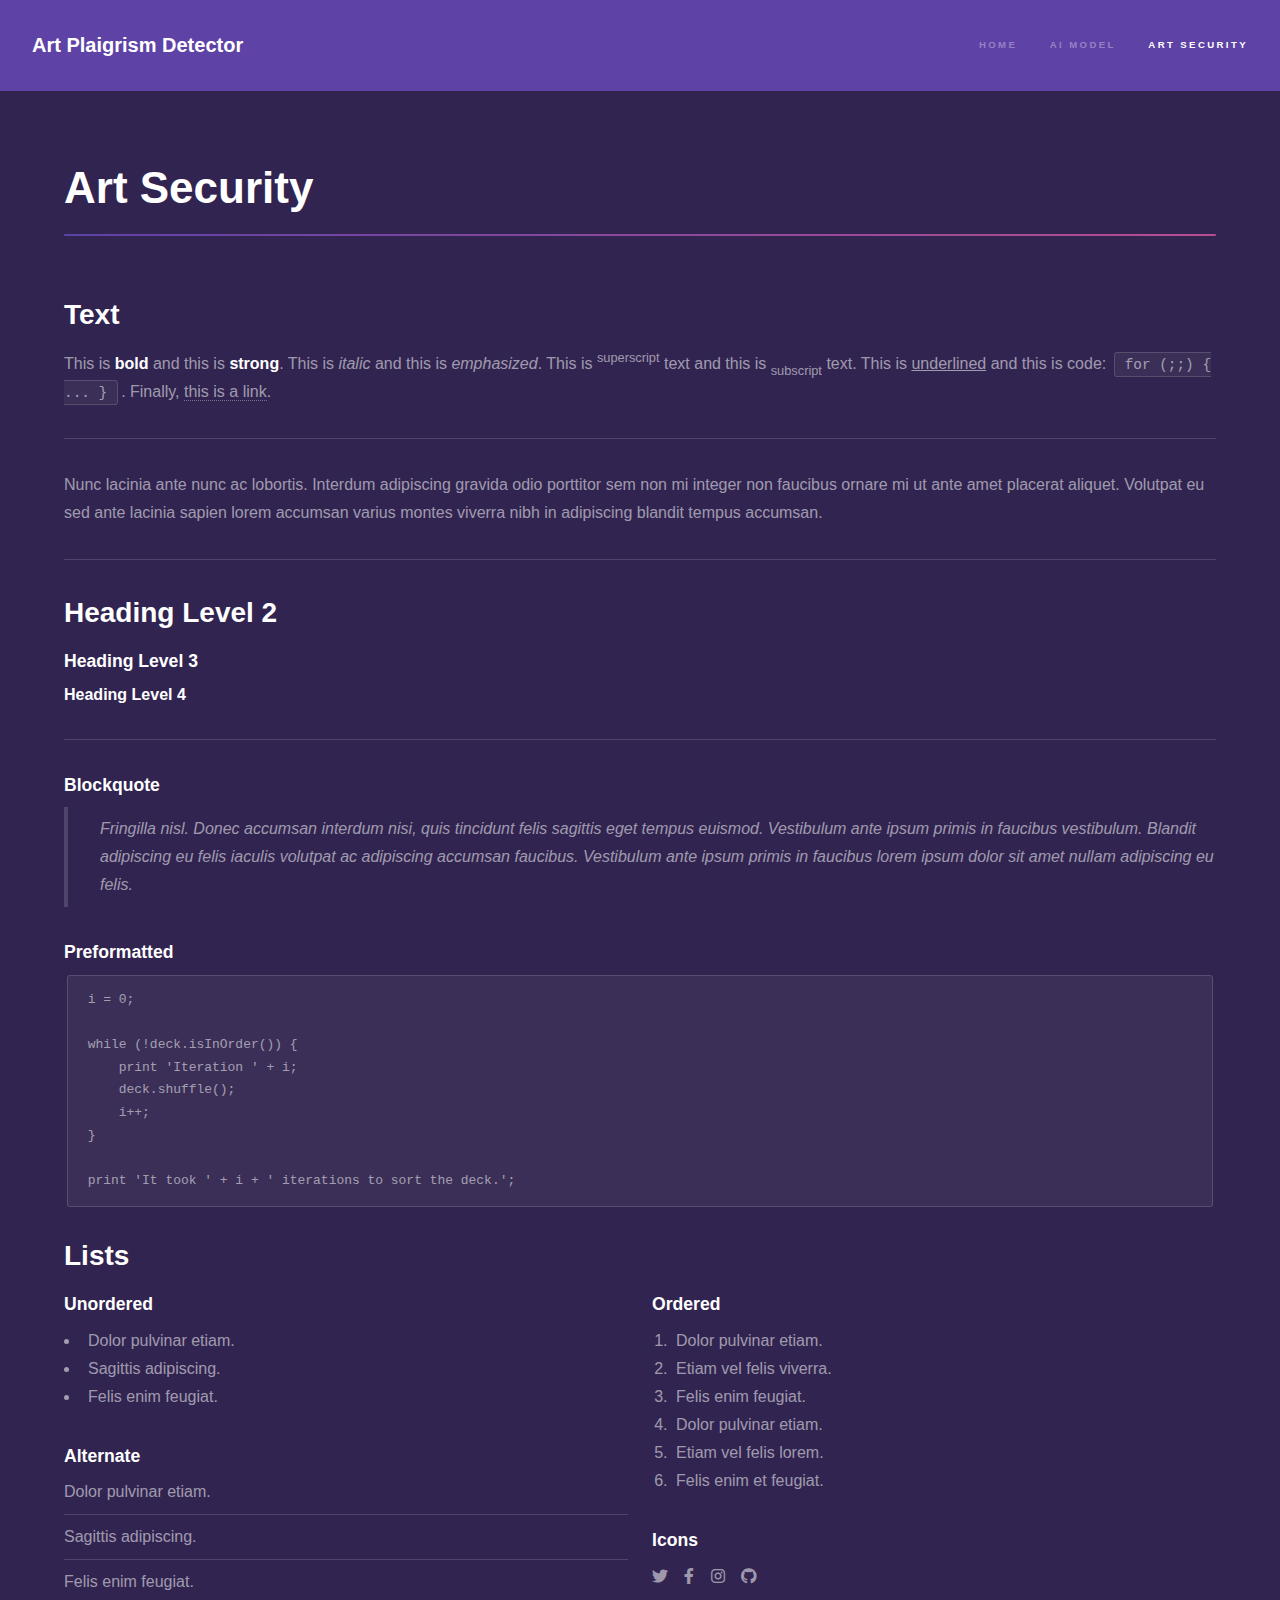
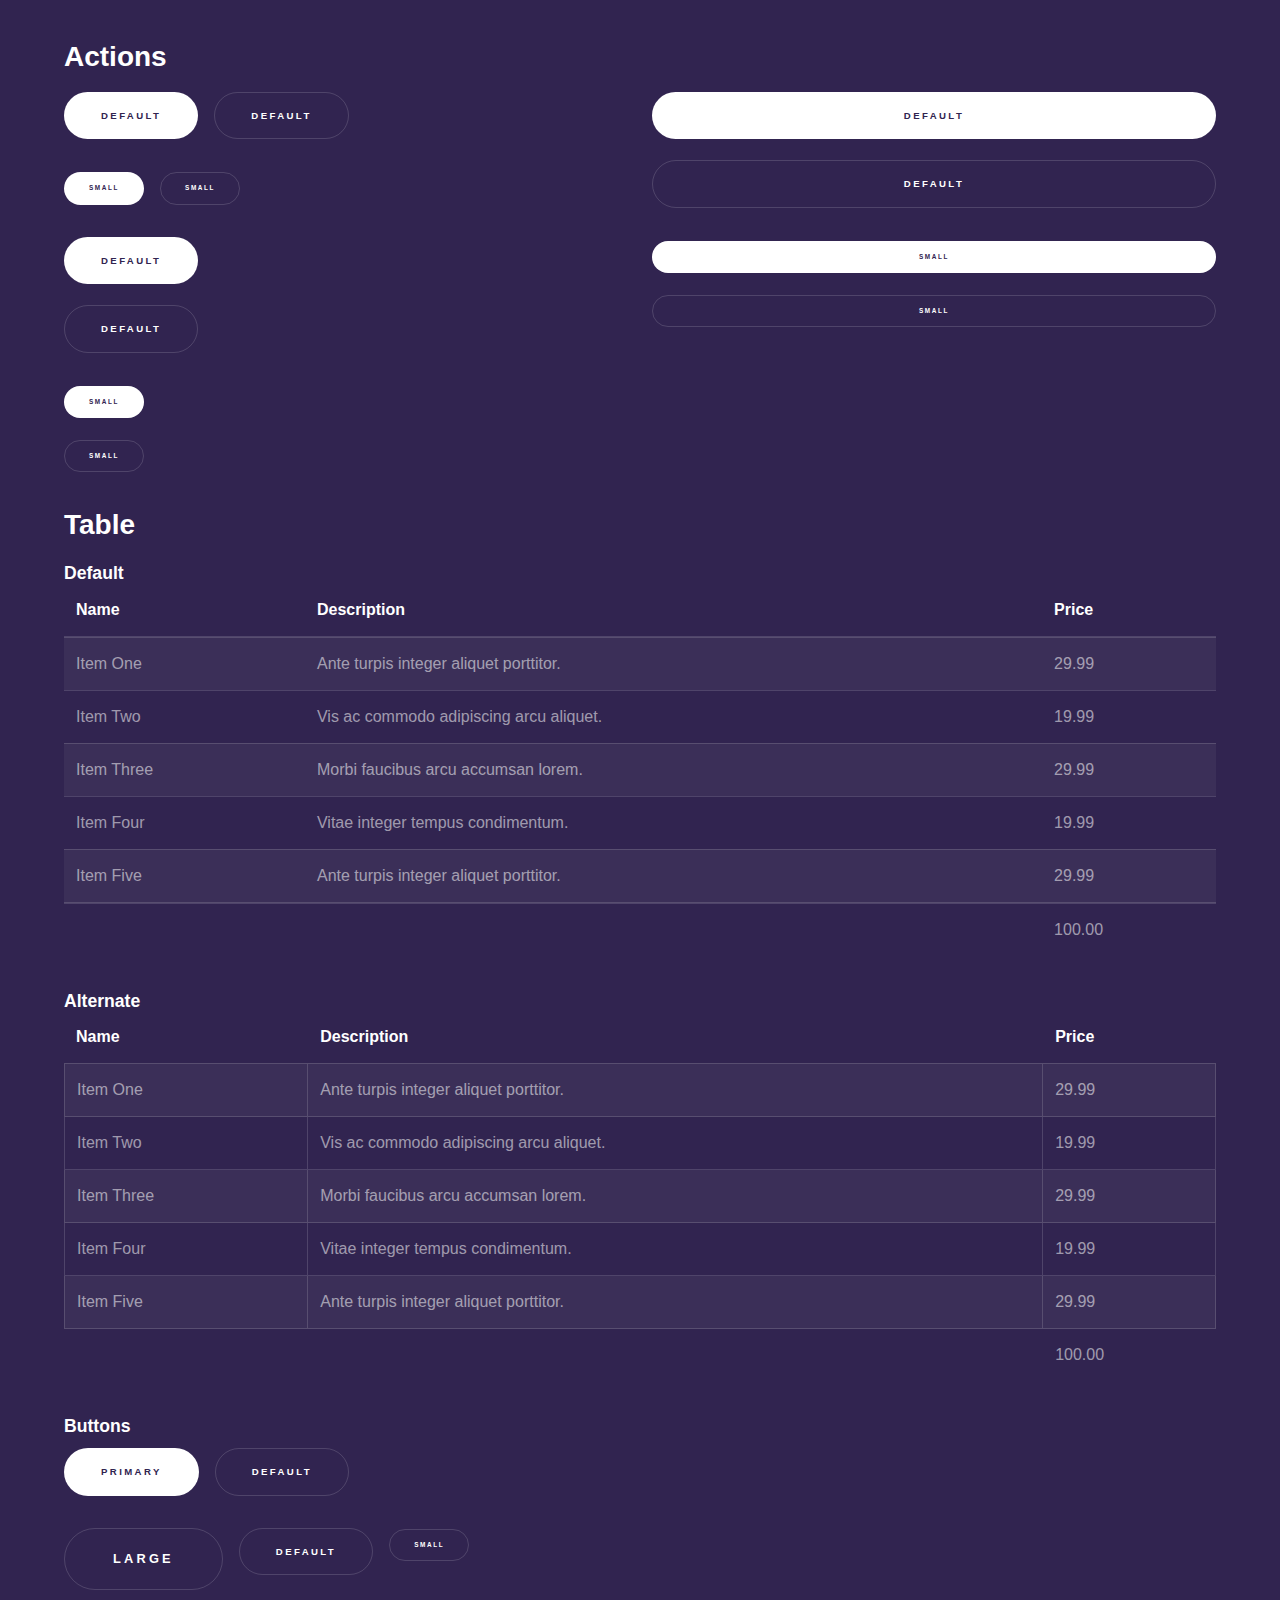
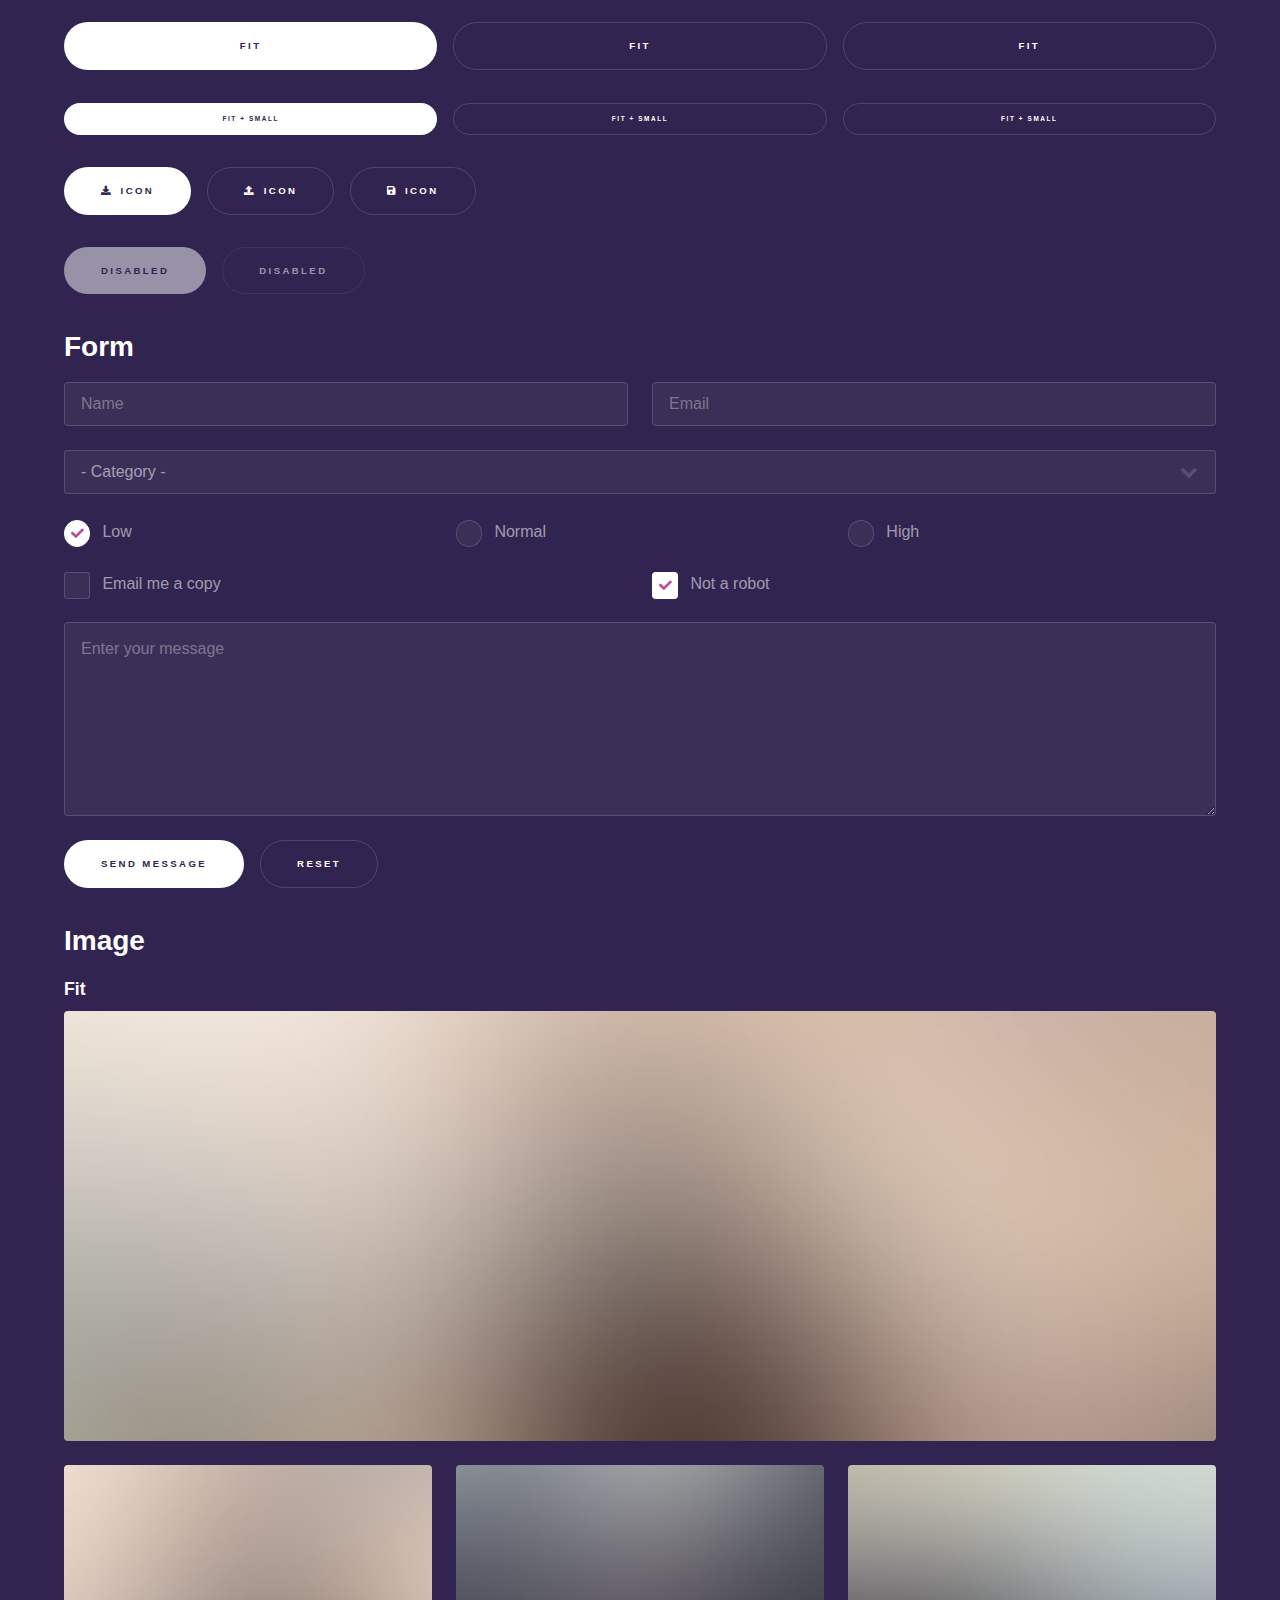
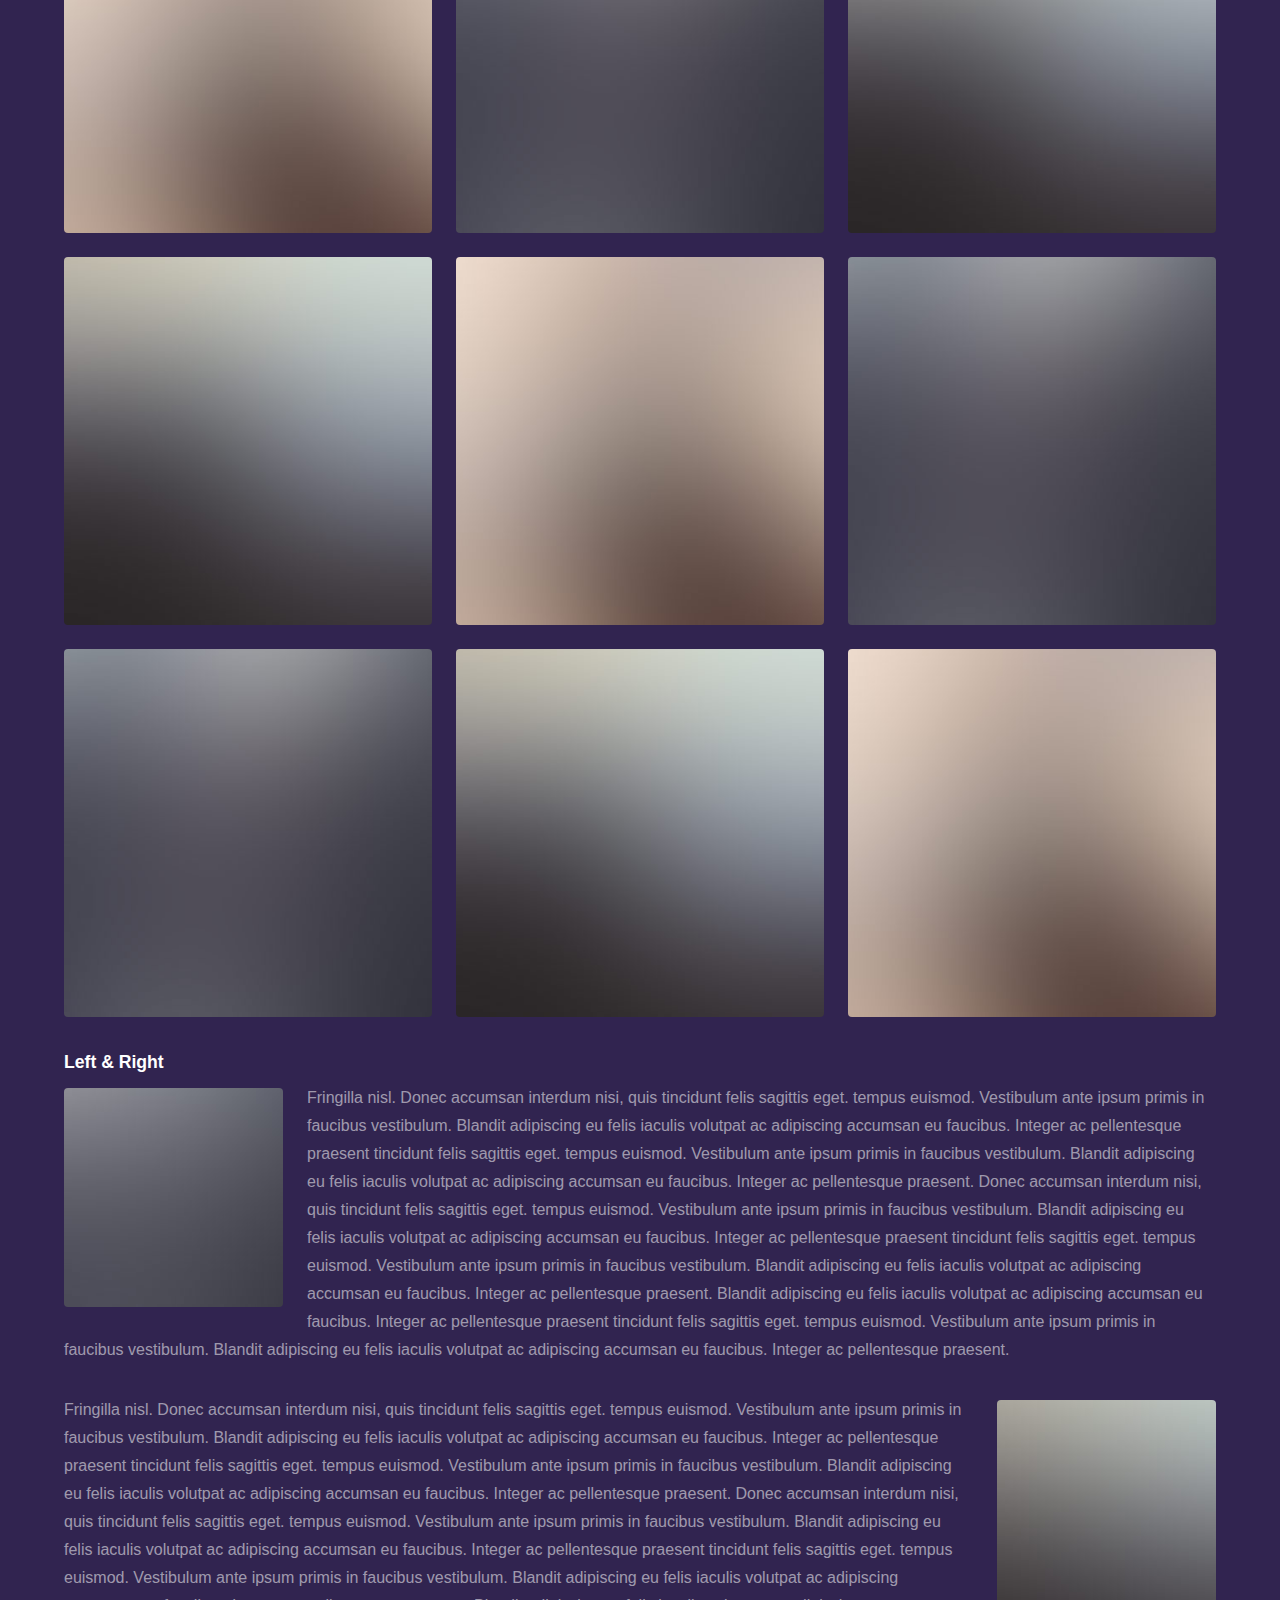
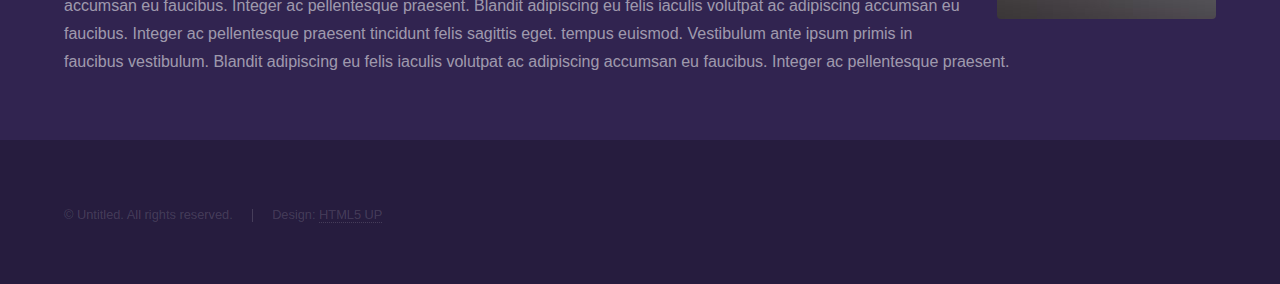
<file: Webapp HTML/artsecurity.html>
<!DOCTYPE HTML>
<!--
	Hyperspace by HTML5 UP
	html5up.net | @ajlkn
	Free for personal and commercial use under the CCA 3.0 license (html5up.net/license)
-->
<html>
	<head>
		<title>Art Security - Art Plaigrism Detector</title>
		<meta charset="utf-8" />
		<meta name="viewport" content="width=device-width, initial-scale=1, user-scalable=no" />
		<link rel="stylesheet" href="assets/css/main.css" />
		<noscript><link rel="stylesheet" href="assets/css/noscript.css" /></noscript>
	</head>
	<body class="is-preload">

		<!-- Header -->
			<header id="header">
				<a href="index.html" class="title">Art Plaigrism Detector</a>
				<nav>
					<ul>
						<li><a href="index.html">Home</a></li>
						<li><a href="aimodel.html">AI Model</a></li>
						<li><a href="artsecurity.html"  class="active">Art Security</a></li>
					</ul>
				</nav>
			</header>

		<!-- Wrapper -->
			<div id="wrapper">

				<!-- Main -->
					<section id="main" class="wrapper">
						<div class="inner">
							<h1 class="major">Art Security</h1>

							<!-- Text -->
								<section>
									<h2>Text</h2>
									<p>This is <b>bold</b> and this is <strong>strong</strong>. This is <i>italic</i> and this is <em>emphasized</em>.
									This is <sup>superscript</sup> text and this is <sub>subscript</sub> text.
									This is <u>underlined</u> and this is code: <code>for (;;) { ... }</code>. Finally, <a href="#">this is a link</a>.</p>
									<hr />
									<p>Nunc lacinia ante nunc ac lobortis. Interdum adipiscing gravida odio porttitor sem non mi integer non faucibus ornare mi ut ante amet placerat aliquet. Volutpat eu sed ante lacinia sapien lorem accumsan varius montes viverra nibh in adipiscing blandit tempus accumsan.</p>
									<hr />
									<h2>Heading Level 2</h2>
									<h3>Heading Level 3</h3>
									<h4>Heading Level 4</h4>
									<hr />
									<h3>Blockquote</h3>
									<blockquote>Fringilla nisl. Donec accumsan interdum nisi, quis tincidunt felis sagittis eget tempus euismod. Vestibulum ante ipsum primis in faucibus vestibulum. Blandit adipiscing eu felis iaculis volutpat ac adipiscing accumsan faucibus. Vestibulum ante ipsum primis in faucibus lorem ipsum dolor sit amet nullam adipiscing eu felis.</blockquote>
									<h3>Preformatted</h3>
									<pre><code>i = 0;

while (!deck.isInOrder()) {
    print 'Iteration ' + i;
    deck.shuffle();
    i++;
}

print 'It took ' + i + ' iterations to sort the deck.';</code></pre>
								</section>

							<!-- Lists -->
								<section>
									<h2>Lists</h2>
									<div class="row">
										<div class="col-6 col-12-medium">
											<h3>Unordered</h3>
											<ul>
												<li>Dolor pulvinar etiam.</li>
												<li>Sagittis adipiscing.</li>
												<li>Felis enim feugiat.</li>
											</ul>
											<h3>Alternate</h3>
											<ul class="alt">
												<li>Dolor pulvinar etiam.</li>
												<li>Sagittis adipiscing.</li>
												<li>Felis enim feugiat.</li>
											</ul>
										</div>
										<div class="col-6 col-12-medium">
											<h3>Ordered</h3>
											<ol>
												<li>Dolor pulvinar etiam.</li>
												<li>Etiam vel felis viverra.</li>
												<li>Felis enim feugiat.</li>
												<li>Dolor pulvinar etiam.</li>
												<li>Etiam vel felis lorem.</li>
												<li>Felis enim et feugiat.</li>
											</ol>
											<h3>Icons</h3>
											<ul class="icons">
												<li><a href="#" class="icon brands fa-twitter"><span class="label">Twitter</span></a></li>
												<li><a href="#" class="icon brands fa-facebook-f"><span class="label">Facebook</span></a></li>
												<li><a href="#" class="icon brands fa-instagram"><span class="label">Instagram</span></a></li>
												<li><a href="#" class="icon brands fa-github"><span class="label">Github</span></a></li>
											</ul>
										</div>
									</div>
									<h2>Actions</h2>
									<div class="row">
										<div class="col-6 col-12-medium">
											<ul class="actions">
												<li><a href="#" class="button primary">Default</a></li>
												<li><a href="#" class="button">Default</a></li>
											</ul>
											<ul class="actions small">
												<li><a href="#" class="button primary small">Small</a></li>
												<li><a href="#" class="button small">Small</a></li>
											</ul>
											<ul class="actions stacked">
												<li><a href="#" class="button primary">Default</a></li>
												<li><a href="#" class="button">Default</a></li>
											</ul>
											<ul class="actions stacked">
												<li><a href="#" class="button primary small">Small</a></li>
												<li><a href="#" class="button small">Small</a></li>
											</ul>
										</div>
										<div class="col-6 col-12-medium">
											<ul class="actions stacked">
												<li><a href="#" class="button primary fit">Default</a></li>
												<li><a href="#" class="button fit">Default</a></li>
											</ul>
											<ul class="actions stacked">
												<li><a href="#" class="button primary small fit">Small</a></li>
												<li><a href="#" class="button small fit">Small</a></li>
											</ul>
										</div>
									</div>
								</section>

							<!-- Table -->
								<section>
									<h2>Table</h2>
									<h3>Default</h3>
									<div class="table-wrapper">
										<table>
											<thead>
												<tr>
													<th>Name</th>
													<th>Description</th>
													<th>Price</th>
												</tr>
											</thead>
											<tbody>
												<tr>
													<td>Item One</td>
													<td>Ante turpis integer aliquet porttitor.</td>
													<td>29.99</td>
												</tr>
												<tr>
													<td>Item Two</td>
													<td>Vis ac commodo adipiscing arcu aliquet.</td>
													<td>19.99</td>
												</tr>
												<tr>
													<td>Item Three</td>
													<td> Morbi faucibus arcu accumsan lorem.</td>
													<td>29.99</td>
												</tr>
												<tr>
													<td>Item Four</td>
													<td>Vitae integer tempus condimentum.</td>
													<td>19.99</td>
												</tr>
												<tr>
													<td>Item Five</td>
													<td>Ante turpis integer aliquet porttitor.</td>
													<td>29.99</td>
												</tr>
											</tbody>
											<tfoot>
												<tr>
													<td colspan="2"></td>
													<td>100.00</td>
												</tr>
											</tfoot>
										</table>
									</div>

									<h3>Alternate</h3>
									<div class="table-wrapper">
										<table class="alt">
											<thead>
												<tr>
													<th>Name</th>
													<th>Description</th>
													<th>Price</th>
												</tr>
											</thead>
											<tbody>
												<tr>
													<td>Item One</td>
													<td>Ante turpis integer aliquet porttitor.</td>
													<td>29.99</td>
												</tr>
												<tr>
													<td>Item Two</td>
													<td>Vis ac commodo adipiscing arcu aliquet.</td>
													<td>19.99</td>
												</tr>
												<tr>
													<td>Item Three</td>
													<td> Morbi faucibus arcu accumsan lorem.</td>
													<td>29.99</td>
												</tr>
												<tr>
													<td>Item Four</td>
													<td>Vitae integer tempus condimentum.</td>
													<td>19.99</td>
												</tr>
												<tr>
													<td>Item Five</td>
													<td>Ante turpis integer aliquet porttitor.</td>
													<td>29.99</td>
												</tr>
											</tbody>
											<tfoot>
												<tr>
													<td colspan="2"></td>
													<td>100.00</td>
												</tr>
											</tfoot>
										</table>
									</div>
								</section>

							<!-- Buttons -->
								<section>
									<h3>Buttons</h3>
									<ul class="actions">
										<li><a href="#" class="button primary">Primary</a></li>
										<li><a href="#" class="button">Default</a></li>
									</ul>
									<ul class="actions">
										<li><a href="#" class="button large">Large</a></li>
										<li><a href="#" class="button">Default</a></li>
										<li><a href="#" class="button small">Small</a></li>
									</ul>
									<ul class="actions fit">
										<li><a href="#" class="button primary fit">Fit</a></li>
										<li><a href="#" class="button fit">Fit</a></li>
										<li><a href="#" class="button fit">Fit</a></li>
									</ul>
									<ul class="actions fit small">
										<li><a href="#" class="button primary fit small">Fit + Small</a></li>
										<li><a href="#" class="button fit small">Fit + Small</a></li>
										<li><a href="#" class="button fit small">Fit + Small</a></li>
									</ul>
									<ul class="actions">
										<li><a href="#" class="button primary icon solid fa-download">Icon</a></li>
										<li><a href="#" class="button icon solid fa-upload">Icon</a></li>
										<li><a href="#" class="button icon solid fa-save">Icon</a></li>
									</ul>
									<ul class="actions">
										<li><span class="button primary disabled">Disabled</span></li>
										<li><span class="button disabled">Disabled</span></li>
									</ul>
								</section>

							<!-- Form -->
								<section>
									<h2>Form</h2>
									<form method="post" action="#">
										<div class="row gtr-uniform">
											<div class="col-6 col-12-xsmall">
												<input type="text" name="demo-name" id="demo-name" value="" placeholder="Name" />
											</div>
											<div class="col-6 col-12-xsmall">
												<input type="email" name="demo-email" id="demo-email" value="" placeholder="Email" />
											</div>
											<div class="col-12">
												<select name="demo-category" id="demo-category">
													<option value="">- Category -</option>
													<option value="1">Manufacturing</option>
													<option value="1">Shipping</option>
													<option value="1">Administration</option>
													<option value="1">Human Resources</option>
												</select>
											</div>
											<div class="col-4 col-12-small">
												<input type="radio" id="demo-priority-low" name="demo-priority" checked>
												<label for="demo-priority-low">Low</label>
											</div>
											<div class="col-4 col-12-small">
												<input type="radio" id="demo-priority-normal" name="demo-priority">
												<label for="demo-priority-normal">Normal</label>
											</div>
											<div class="col-4 col-12-small">
												<input type="radio" id="demo-priority-high" name="demo-priority">
												<label for="demo-priority-high">High</label>
											</div>
											<div class="col-6 col-12-small">
												<input type="checkbox" id="demo-copy" name="demo-copy">
												<label for="demo-copy">Email me a copy</label>
											</div>
											<div class="col-6 col-12-small">
												<input type="checkbox" id="demo-human" name="demo-human" checked>
												<label for="demo-human">Not a robot</label>
											</div>
											<div class="col-12">
												<textarea name="demo-message" id="demo-message" placeholder="Enter your message" rows="6"></textarea>
											</div>
											<div class="col-12">
												<ul class="actions">
													<li><input type="submit" value="Send Message" class="primary" /></li>
													<li><input type="reset" value="Reset" /></li>
												</ul>
											</div>
										</div>
									</form>
								</section>

							<!-- Image -->
								<section>
									<h2>Image</h2>
									<h3>Fit</h3>
									<div class="box alt">
										<div class="row gtr-uniform">
											<div class="col-12"><span class="image fit"><img src="images/pic04.jpg" alt="" /></span></div>
											<div class="col-4"><span class="image fit"><img src="images/pic01.jpg" alt="" /></span></div>
											<div class="col-4"><span class="image fit"><img src="images/pic02.jpg" alt="" /></span></div>
											<div class="col-4"><span class="image fit"><img src="images/pic03.jpg" alt="" /></span></div>
											<div class="col-4"><span class="image fit"><img src="images/pic03.jpg" alt="" /></span></div>
											<div class="col-4"><span class="image fit"><img src="images/pic01.jpg" alt="" /></span></div>
											<div class="col-4"><span class="image fit"><img src="images/pic02.jpg" alt="" /></span></div>
											<div class="col-4"><span class="image fit"><img src="images/pic02.jpg" alt="" /></span></div>
											<div class="col-4"><span class="image fit"><img src="images/pic03.jpg" alt="" /></span></div>
											<div class="col-4"><span class="image fit"><img src="images/pic01.jpg" alt="" /></span></div>
										</div>
									</div>
									<h3>Left &amp; Right</h3>
									<p><span class="image left"><img src="images/pic05.jpg" alt="" /></span>Fringilla nisl. Donec accumsan interdum nisi, quis tincidunt felis sagittis eget. tempus euismod. Vestibulum ante ipsum primis in faucibus vestibulum. Blandit adipiscing eu felis iaculis volutpat ac adipiscing accumsan eu faucibus. Integer ac pellentesque praesent tincidunt felis sagittis eget. tempus euismod. Vestibulum ante ipsum primis in faucibus vestibulum. Blandit adipiscing eu felis iaculis volutpat ac adipiscing accumsan eu faucibus. Integer ac pellentesque praesent. Donec accumsan interdum nisi, quis tincidunt felis sagittis eget. tempus euismod. Vestibulum ante ipsum primis in faucibus vestibulum. Blandit adipiscing eu felis iaculis volutpat ac adipiscing accumsan eu faucibus. Integer ac pellentesque praesent tincidunt felis sagittis eget. tempus euismod. Vestibulum ante ipsum primis in faucibus vestibulum. Blandit adipiscing eu felis iaculis volutpat ac adipiscing accumsan eu faucibus. Integer ac pellentesque praesent. Blandit adipiscing eu felis iaculis volutpat ac adipiscing accumsan eu faucibus. Integer ac pellentesque praesent tincidunt felis sagittis eget. tempus euismod. Vestibulum ante ipsum primis in faucibus vestibulum. Blandit adipiscing eu felis iaculis volutpat ac adipiscing accumsan eu faucibus. Integer ac pellentesque praesent.</p>
									<p><span class="image right"><img src="images/pic06.jpg" alt="" /></span>Fringilla nisl. Donec accumsan interdum nisi, quis tincidunt felis sagittis eget. tempus euismod. Vestibulum ante ipsum primis in faucibus vestibulum. Blandit adipiscing eu felis iaculis volutpat ac adipiscing accumsan eu faucibus. Integer ac pellentesque praesent tincidunt felis sagittis eget. tempus euismod. Vestibulum ante ipsum primis in faucibus vestibulum. Blandit adipiscing eu felis iaculis volutpat ac adipiscing accumsan eu faucibus. Integer ac pellentesque praesent. Donec accumsan interdum nisi, quis tincidunt felis sagittis eget. tempus euismod. Vestibulum ante ipsum primis in faucibus vestibulum. Blandit adipiscing eu felis iaculis volutpat ac adipiscing accumsan eu faucibus. Integer ac pellentesque praesent tincidunt felis sagittis eget. tempus euismod. Vestibulum ante ipsum primis in faucibus vestibulum. Blandit adipiscing eu felis iaculis volutpat ac adipiscing accumsan eu faucibus. Integer ac pellentesque praesent. Blandit adipiscing eu felis iaculis volutpat ac adipiscing accumsan eu faucibus. Integer ac pellentesque praesent tincidunt felis sagittis eget. tempus euismod. Vestibulum ante ipsum primis in faucibus vestibulum. Blandit adipiscing eu felis iaculis volutpat ac adipiscing accumsan eu faucibus. Integer ac pellentesque praesent.</p>
								</section>

						</div>
					</section>

			</div>

		<!-- Footer -->
			<footer id="footer" class="wrapper alt">
				<div class="inner">
					<ul class="menu">
						<li>&copy; Untitled. All rights reserved.</li><li>Design: <a href="http://html5up.net">HTML5 UP</a></li>
					</ul>
				</div>
			</footer>

		<!-- Scripts -->
			<script src="assets/js/jquery.min.js"></script>
			<script src="assets/js/jquery.scrollex.min.js"></script>
			<script src="assets/js/jquery.scrolly.min.js"></script>
			<script src="assets/js/browser.min.js"></script>
			<script src="assets/js/breakpoints.min.js"></script>
			<script src="assets/js/util.js"></script>
			<script src="assets/js/main.js"></script>

	</body>
</html>
</file>
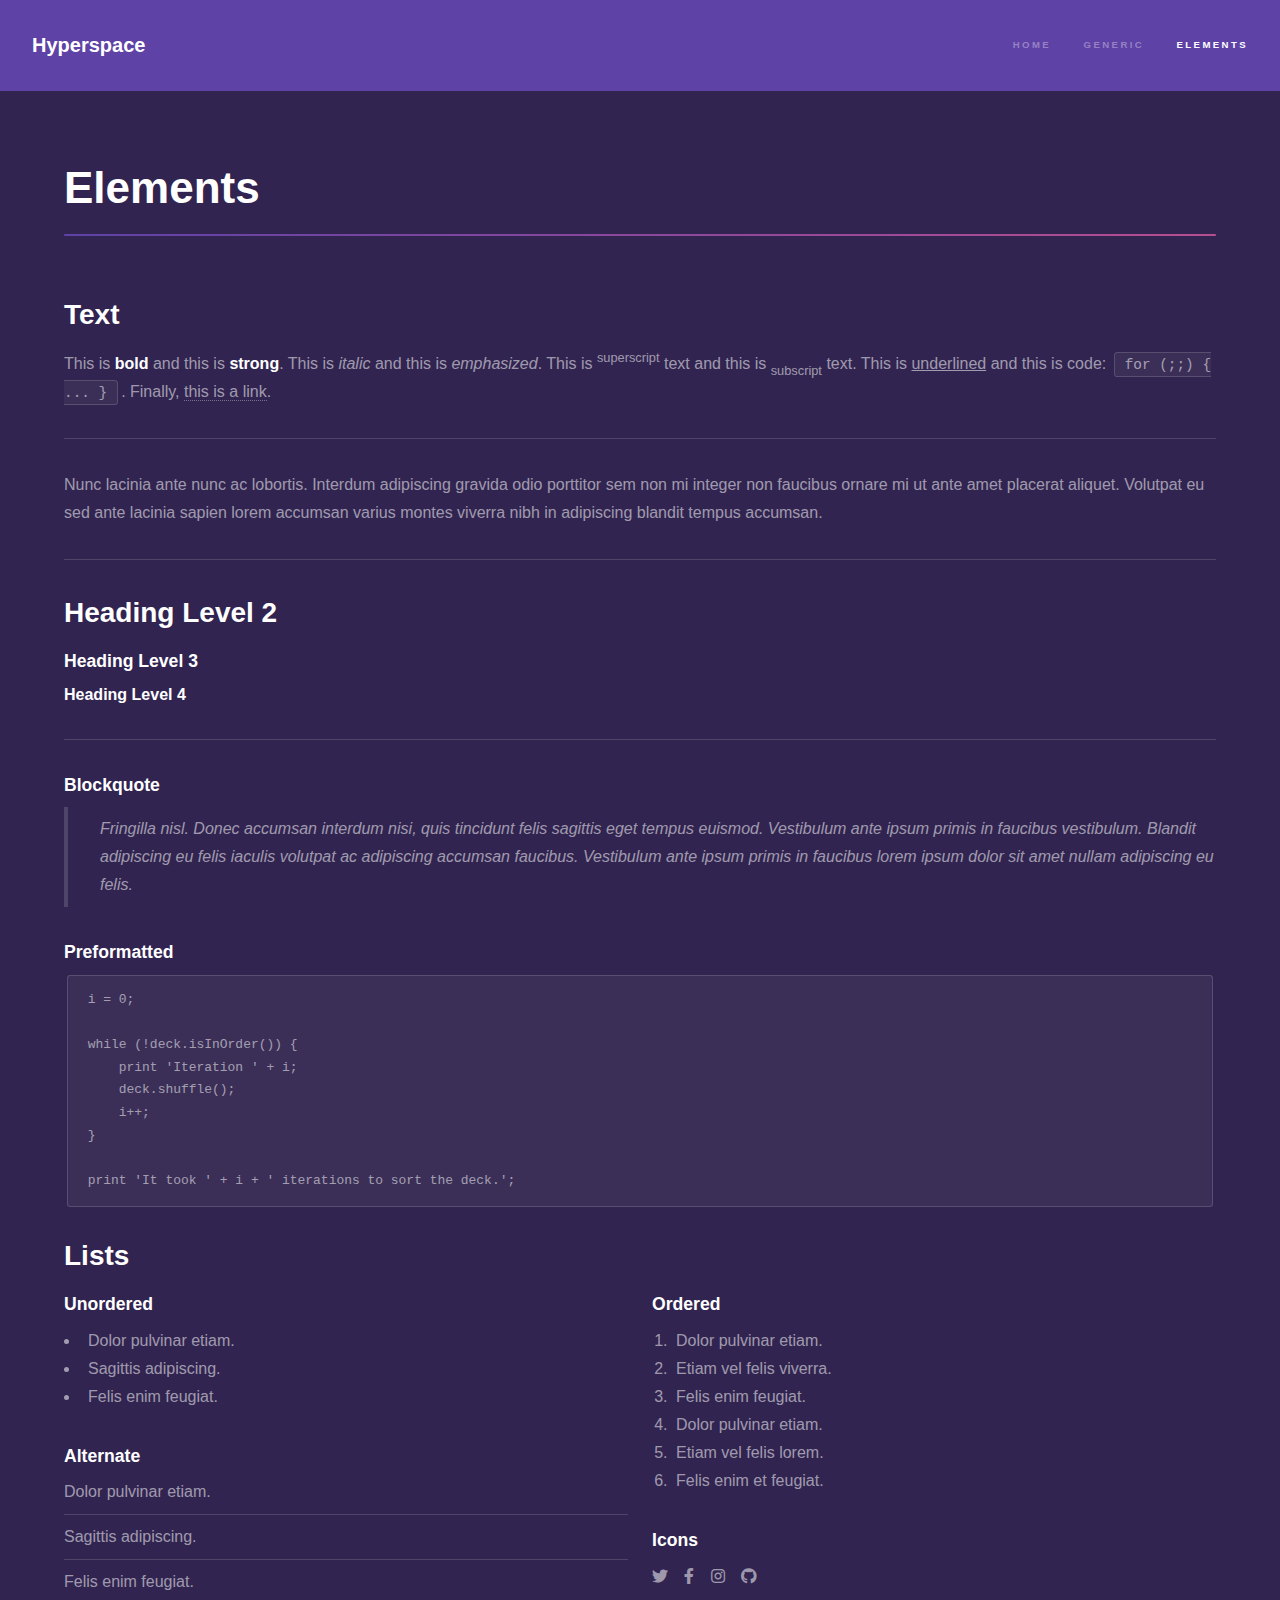
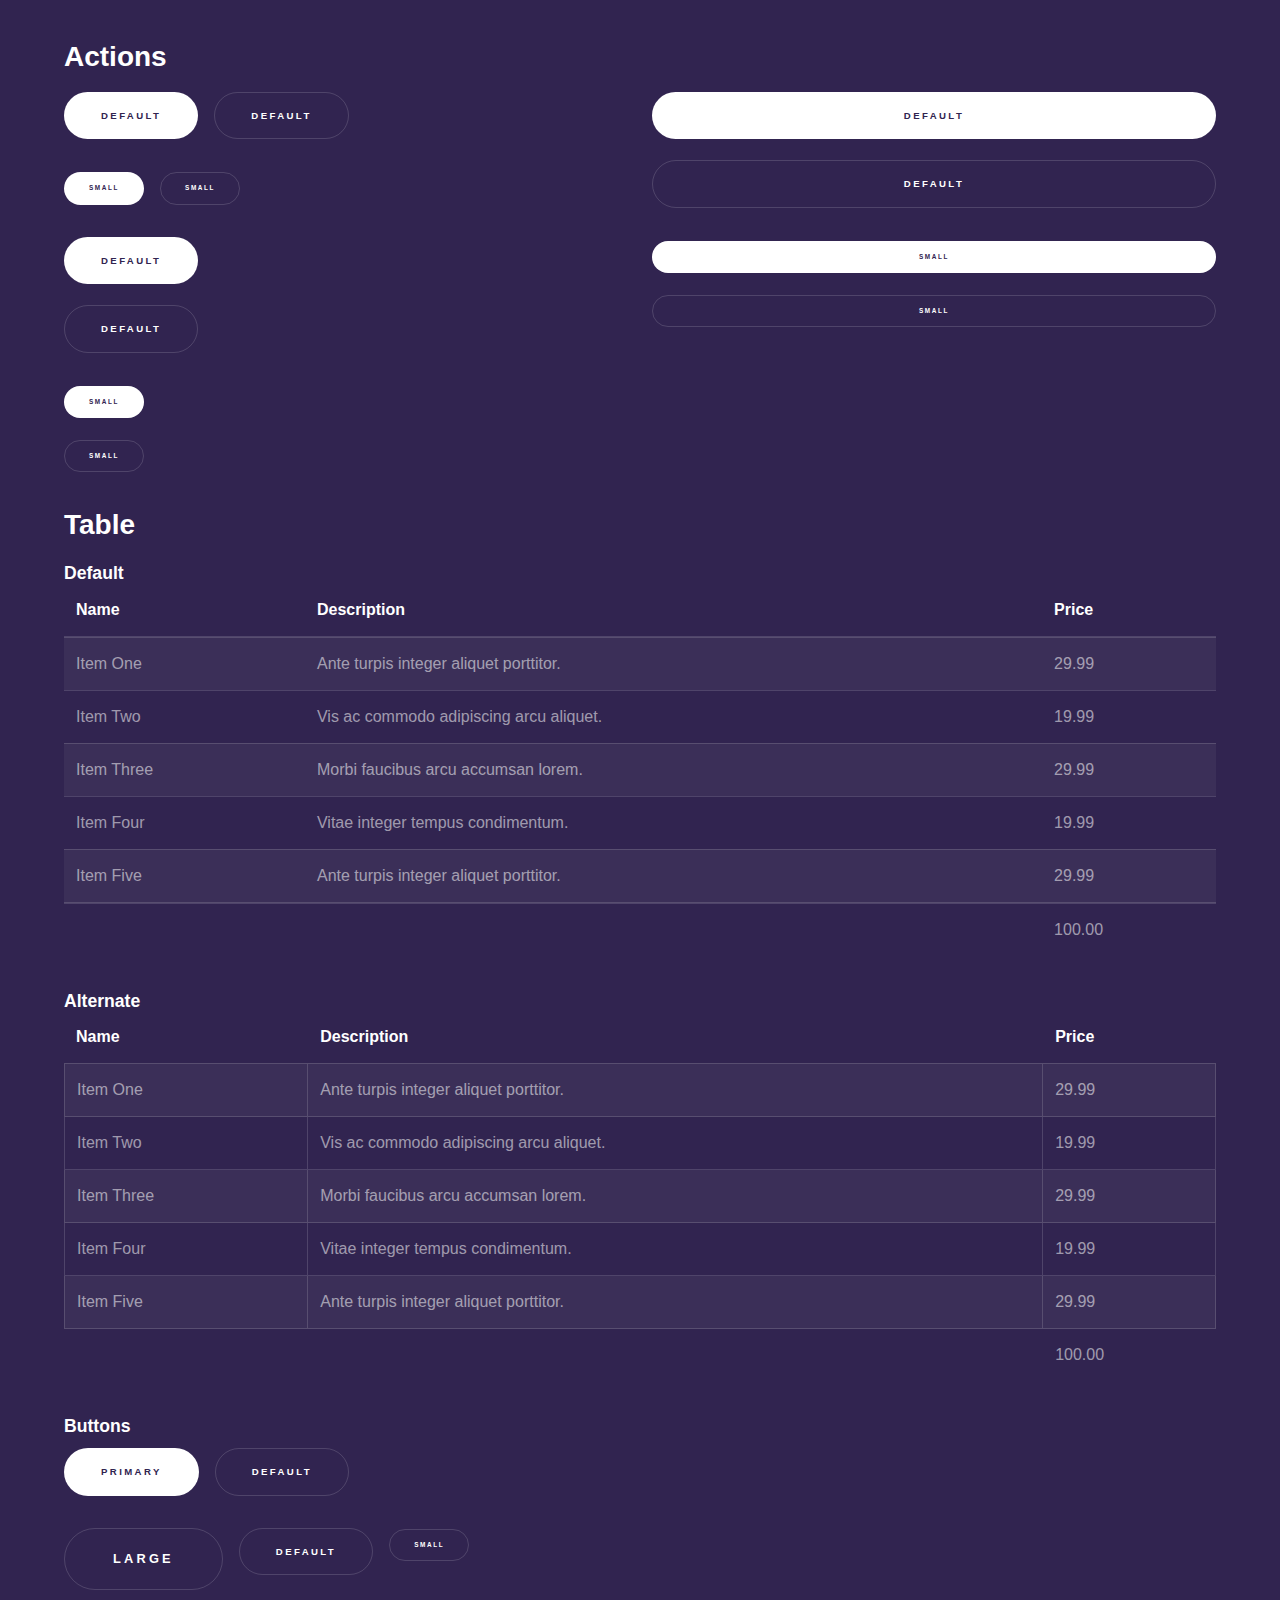
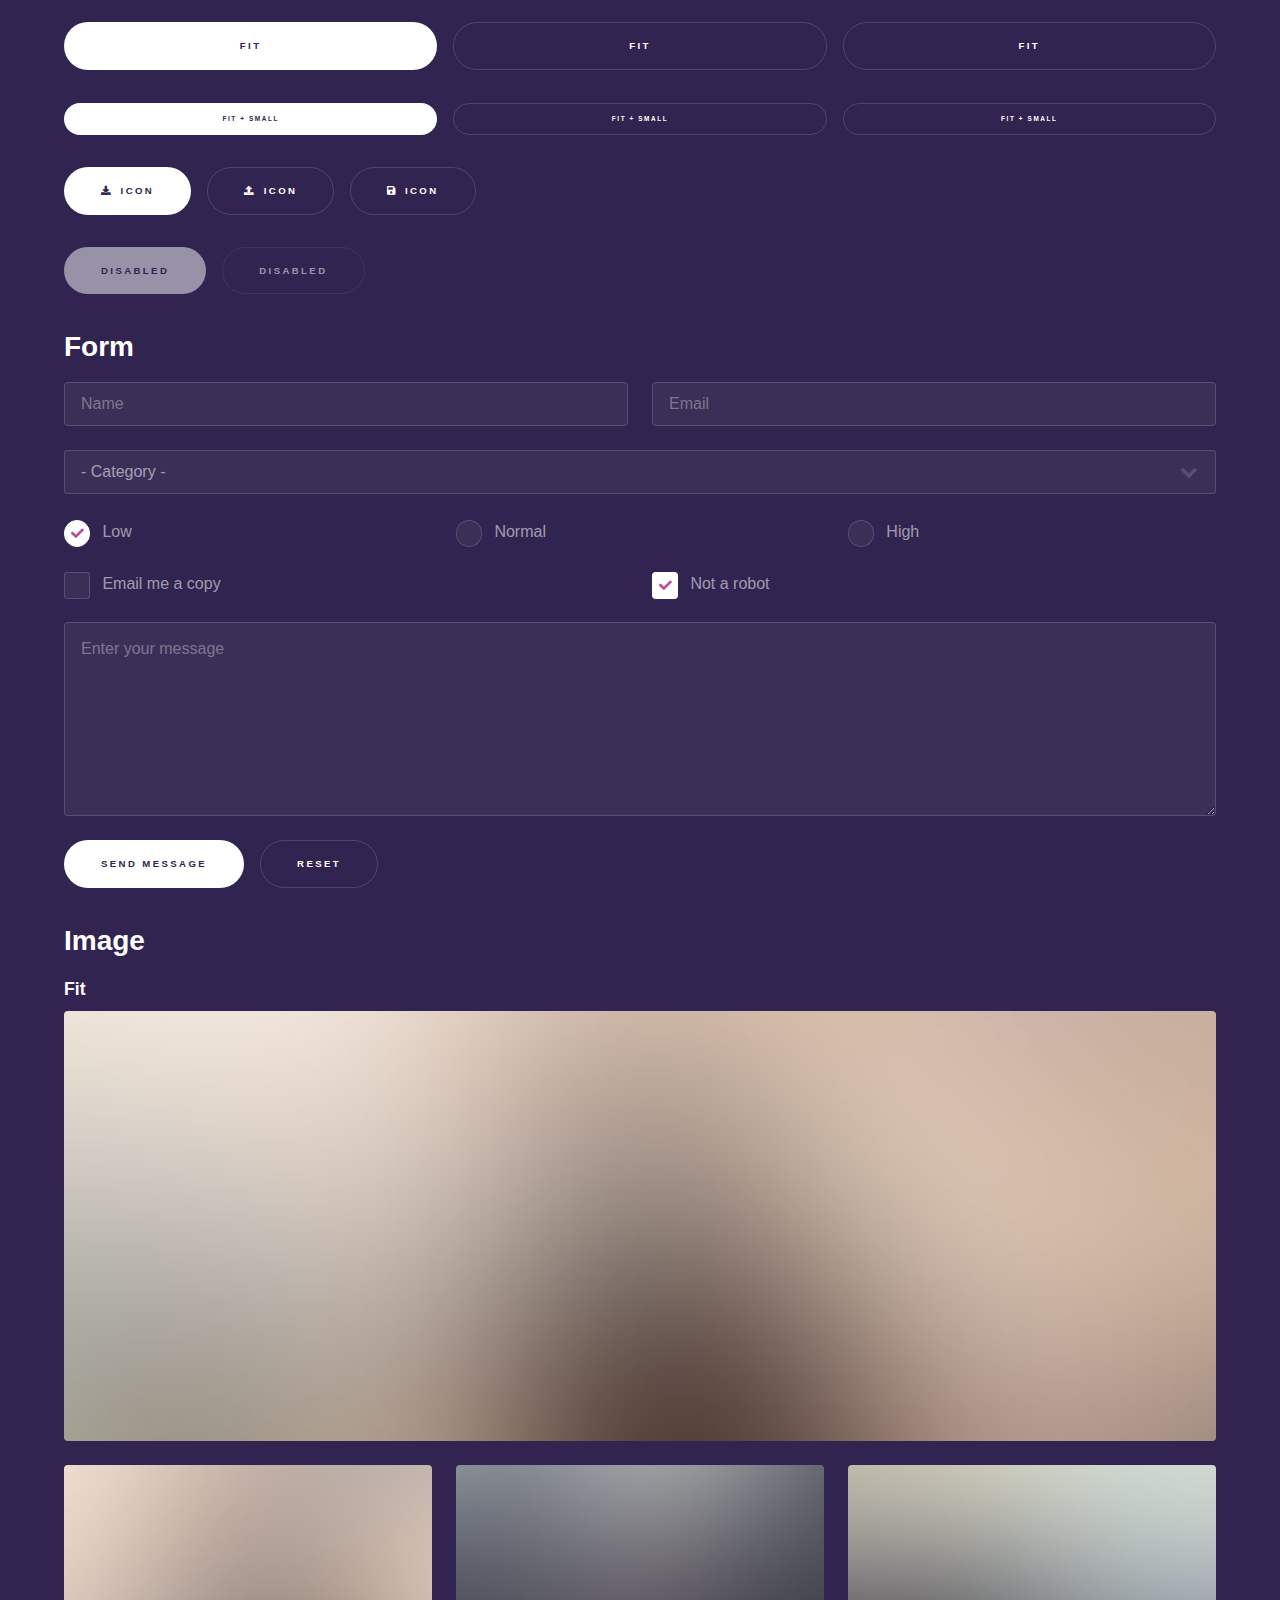
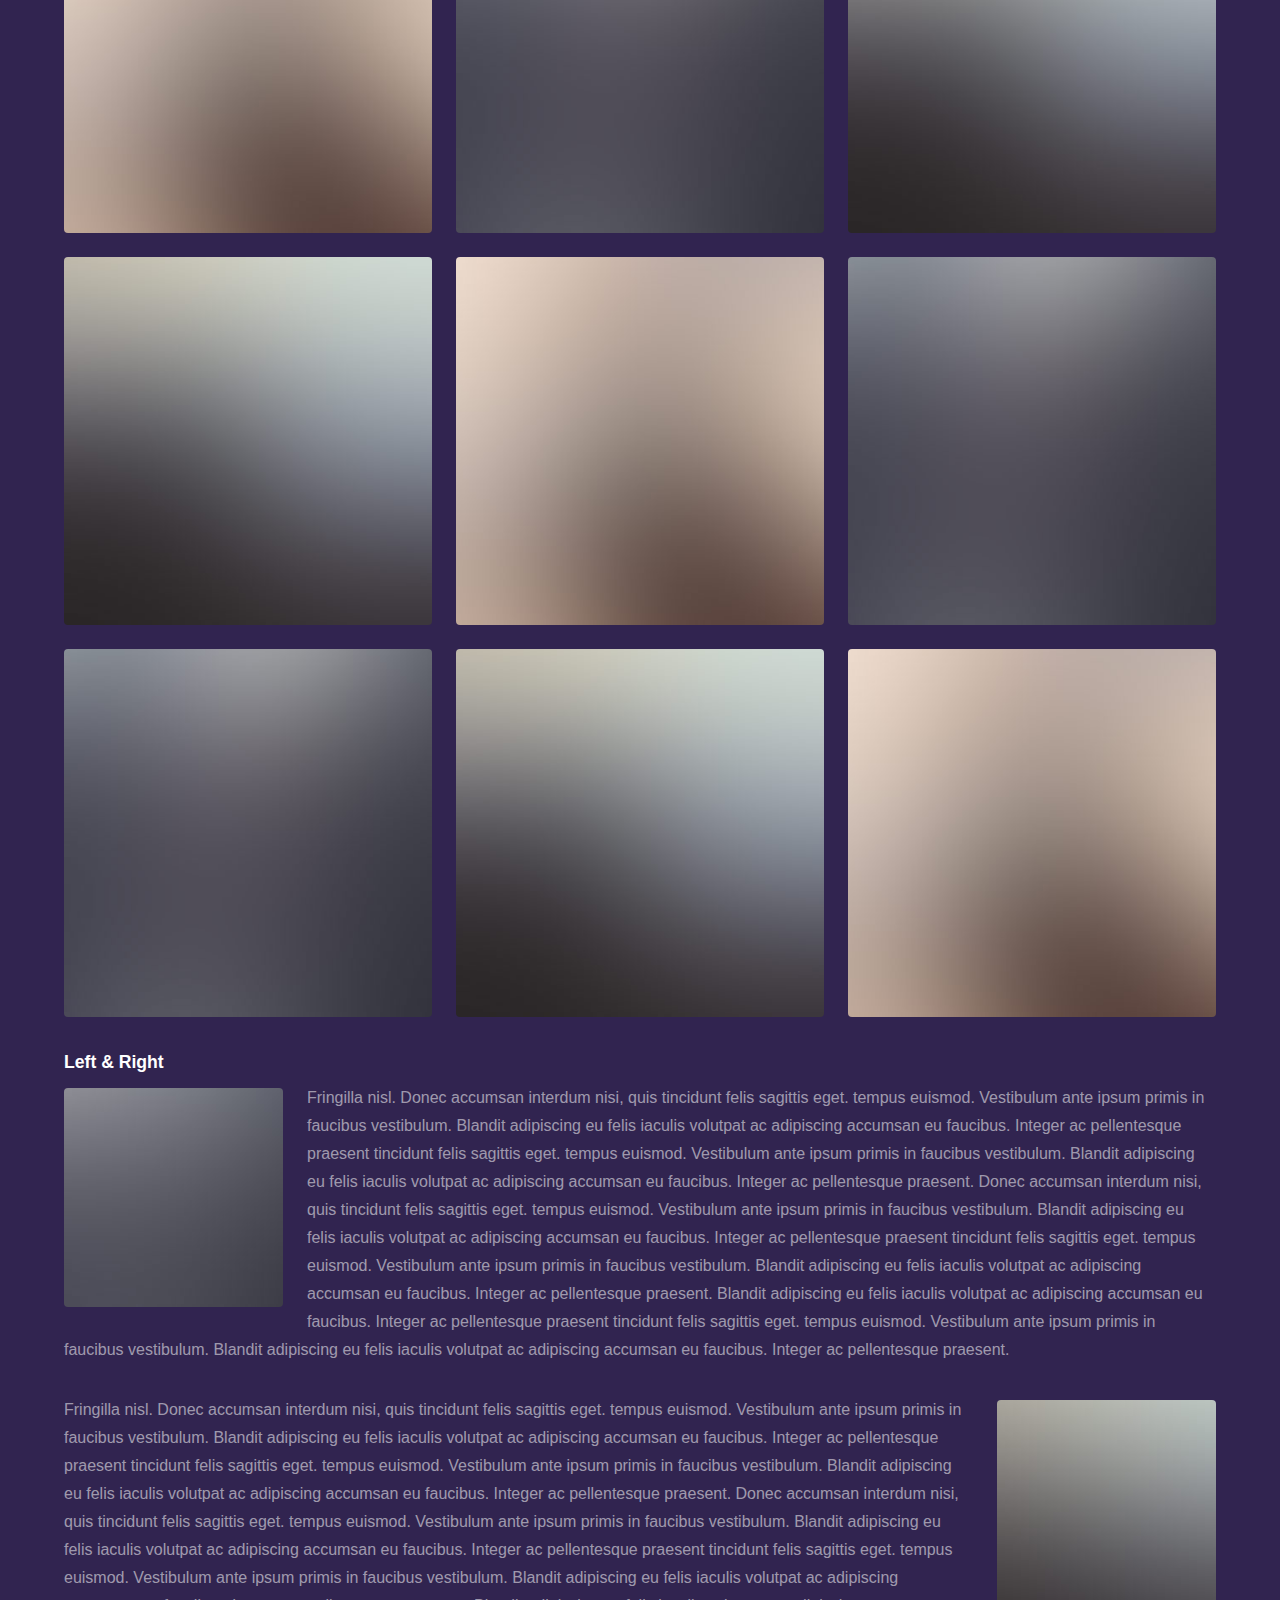
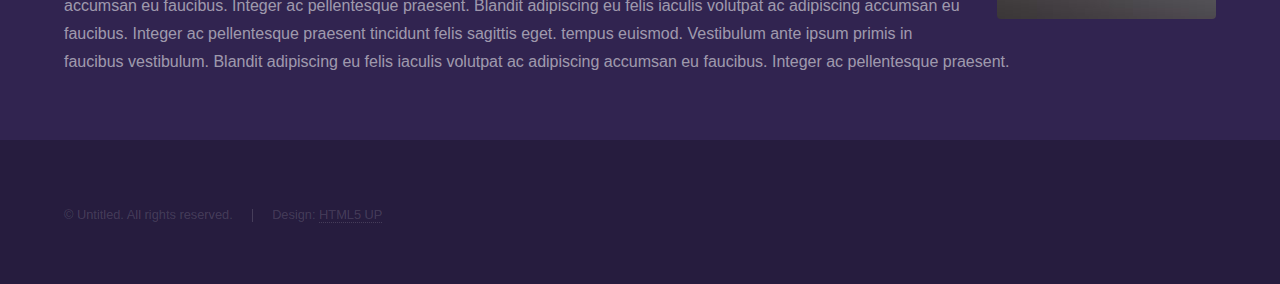
<file: Webapp HTML/elements.html>
<!DOCTYPE HTML>
<!--
	Hyperspace by HTML5 UP
	html5up.net | @ajlkn
	Free for personal and commercial use under the CCA 3.0 license (html5up.net/license)
-->
<html>
	<head>
		<title>Elements - Hyperspace by HTML5 UP</title>
		<meta charset="utf-8" />
		<meta name="viewport" content="width=device-width, initial-scale=1, user-scalable=no" />
		<link rel="stylesheet" href="assets/css/main.css" />
		<noscript><link rel="stylesheet" href="assets/css/noscript.css" /></noscript>
	</head>
	<body class="is-preload">

		<!-- Header -->
			<header id="header">
				<a href="index.html" class="title">Hyperspace</a>
				<nav>
					<ul>
						<li><a href="index.html">Home</a></li>
						<li><a href="generic.html">Generic</a></li>
						<li><a href="elements.html"  class="active">Elements</a></li>
					</ul>
				</nav>
			</header>

		<!-- Wrapper -->
			<div id="wrapper">

				<!-- Main -->
					<section id="main" class="wrapper">
						<div class="inner">
							<h1 class="major">Elements</h1>

							<!-- Text -->
								<section>
									<h2>Text</h2>
									<p>This is <b>bold</b> and this is <strong>strong</strong>. This is <i>italic</i> and this is <em>emphasized</em>.
									This is <sup>superscript</sup> text and this is <sub>subscript</sub> text.
									This is <u>underlined</u> and this is code: <code>for (;;) { ... }</code>. Finally, <a href="#">this is a link</a>.</p>
									<hr />
									<p>Nunc lacinia ante nunc ac lobortis. Interdum adipiscing gravida odio porttitor sem non mi integer non faucibus ornare mi ut ante amet placerat aliquet. Volutpat eu sed ante lacinia sapien lorem accumsan varius montes viverra nibh in adipiscing blandit tempus accumsan.</p>
									<hr />
									<h2>Heading Level 2</h2>
									<h3>Heading Level 3</h3>
									<h4>Heading Level 4</h4>
									<hr />
									<h3>Blockquote</h3>
									<blockquote>Fringilla nisl. Donec accumsan interdum nisi, quis tincidunt felis sagittis eget tempus euismod. Vestibulum ante ipsum primis in faucibus vestibulum. Blandit adipiscing eu felis iaculis volutpat ac adipiscing accumsan faucibus. Vestibulum ante ipsum primis in faucibus lorem ipsum dolor sit amet nullam adipiscing eu felis.</blockquote>
									<h3>Preformatted</h3>
									<pre><code>i = 0;

while (!deck.isInOrder()) {
    print 'Iteration ' + i;
    deck.shuffle();
    i++;
}

print 'It took ' + i + ' iterations to sort the deck.';</code></pre>
								</section>

							<!-- Lists -->
								<section>
									<h2>Lists</h2>
									<div class="row">
										<div class="col-6 col-12-medium">
											<h3>Unordered</h3>
											<ul>
												<li>Dolor pulvinar etiam.</li>
												<li>Sagittis adipiscing.</li>
												<li>Felis enim feugiat.</li>
											</ul>
											<h3>Alternate</h3>
											<ul class="alt">
												<li>Dolor pulvinar etiam.</li>
												<li>Sagittis adipiscing.</li>
												<li>Felis enim feugiat.</li>
											</ul>
										</div>
										<div class="col-6 col-12-medium">
											<h3>Ordered</h3>
											<ol>
												<li>Dolor pulvinar etiam.</li>
												<li>Etiam vel felis viverra.</li>
												<li>Felis enim feugiat.</li>
												<li>Dolor pulvinar etiam.</li>
												<li>Etiam vel felis lorem.</li>
												<li>Felis enim et feugiat.</li>
											</ol>
											<h3>Icons</h3>
											<ul class="icons">
												<li><a href="#" class="icon brands fa-twitter"><span class="label">Twitter</span></a></li>
												<li><a href="#" class="icon brands fa-facebook-f"><span class="label">Facebook</span></a></li>
												<li><a href="#" class="icon brands fa-instagram"><span class="label">Instagram</span></a></li>
												<li><a href="#" class="icon brands fa-github"><span class="label">Github</span></a></li>
											</ul>
										</div>
									</div>
									<h2>Actions</h2>
									<div class="row">
										<div class="col-6 col-12-medium">
											<ul class="actions">
												<li><a href="#" class="button primary">Default</a></li>
												<li><a href="#" class="button">Default</a></li>
											</ul>
											<ul class="actions small">
												<li><a href="#" class="button primary small">Small</a></li>
												<li><a href="#" class="button small">Small</a></li>
											</ul>
											<ul class="actions stacked">
												<li><a href="#" class="button primary">Default</a></li>
												<li><a href="#" class="button">Default</a></li>
											</ul>
											<ul class="actions stacked">
												<li><a href="#" class="button primary small">Small</a></li>
												<li><a href="#" class="button small">Small</a></li>
											</ul>
										</div>
										<div class="col-6 col-12-medium">
											<ul class="actions stacked">
												<li><a href="#" class="button primary fit">Default</a></li>
												<li><a href="#" class="button fit">Default</a></li>
											</ul>
											<ul class="actions stacked">
												<li><a href="#" class="button primary small fit">Small</a></li>
												<li><a href="#" class="button small fit">Small</a></li>
											</ul>
										</div>
									</div>
								</section>

							<!-- Table -->
								<section>
									<h2>Table</h2>
									<h3>Default</h3>
									<div class="table-wrapper">
										<table>
											<thead>
												<tr>
													<th>Name</th>
													<th>Description</th>
													<th>Price</th>
												</tr>
											</thead>
											<tbody>
												<tr>
													<td>Item One</td>
													<td>Ante turpis integer aliquet porttitor.</td>
													<td>29.99</td>
												</tr>
												<tr>
													<td>Item Two</td>
													<td>Vis ac commodo adipiscing arcu aliquet.</td>
													<td>19.99</td>
												</tr>
												<tr>
													<td>Item Three</td>
													<td> Morbi faucibus arcu accumsan lorem.</td>
													<td>29.99</td>
												</tr>
												<tr>
													<td>Item Four</td>
													<td>Vitae integer tempus condimentum.</td>
													<td>19.99</td>
												</tr>
												<tr>
													<td>Item Five</td>
													<td>Ante turpis integer aliquet porttitor.</td>
													<td>29.99</td>
												</tr>
											</tbody>
											<tfoot>
												<tr>
													<td colspan="2"></td>
													<td>100.00</td>
												</tr>
											</tfoot>
										</table>
									</div>

									<h3>Alternate</h3>
									<div class="table-wrapper">
										<table class="alt">
											<thead>
												<tr>
													<th>Name</th>
													<th>Description</th>
													<th>Price</th>
												</tr>
											</thead>
											<tbody>
												<tr>
													<td>Item One</td>
													<td>Ante turpis integer aliquet porttitor.</td>
													<td>29.99</td>
												</tr>
												<tr>
													<td>Item Two</td>
													<td>Vis ac commodo adipiscing arcu aliquet.</td>
													<td>19.99</td>
												</tr>
												<tr>
													<td>Item Three</td>
													<td> Morbi faucibus arcu accumsan lorem.</td>
													<td>29.99</td>
												</tr>
												<tr>
													<td>Item Four</td>
													<td>Vitae integer tempus condimentum.</td>
													<td>19.99</td>
												</tr>
												<tr>
													<td>Item Five</td>
													<td>Ante turpis integer aliquet porttitor.</td>
													<td>29.99</td>
												</tr>
											</tbody>
											<tfoot>
												<tr>
													<td colspan="2"></td>
													<td>100.00</td>
												</tr>
											</tfoot>
										</table>
									</div>
								</section>

							<!-- Buttons -->
								<section>
									<h3>Buttons</h3>
									<ul class="actions">
										<li><a href="#" class="button primary">Primary</a></li>
										<li><a href="#" class="button">Default</a></li>
									</ul>
									<ul class="actions">
										<li><a href="#" class="button large">Large</a></li>
										<li><a href="#" class="button">Default</a></li>
										<li><a href="#" class="button small">Small</a></li>
									</ul>
									<ul class="actions fit">
										<li><a href="#" class="button primary fit">Fit</a></li>
										<li><a href="#" class="button fit">Fit</a></li>
										<li><a href="#" class="button fit">Fit</a></li>
									</ul>
									<ul class="actions fit small">
										<li><a href="#" class="button primary fit small">Fit + Small</a></li>
										<li><a href="#" class="button fit small">Fit + Small</a></li>
										<li><a href="#" class="button fit small">Fit + Small</a></li>
									</ul>
									<ul class="actions">
										<li><a href="#" class="button primary icon solid fa-download">Icon</a></li>
										<li><a href="#" class="button icon solid fa-upload">Icon</a></li>
										<li><a href="#" class="button icon solid fa-save">Icon</a></li>
									</ul>
									<ul class="actions">
										<li><span class="button primary disabled">Disabled</span></li>
										<li><span class="button disabled">Disabled</span></li>
									</ul>
								</section>

							<!-- Form -->
								<section>
									<h2>Form</h2>
									<form method="post" action="#">
										<div class="row gtr-uniform">
											<div class="col-6 col-12-xsmall">
												<input type="text" name="demo-name" id="demo-name" value="" placeholder="Name" />
											</div>
											<div class="col-6 col-12-xsmall">
												<input type="email" name="demo-email" id="demo-email" value="" placeholder="Email" />
											</div>
											<div class="col-12">
												<select name="demo-category" id="demo-category">
													<option value="">- Category -</option>
													<option value="1">Manufacturing</option>
													<option value="1">Shipping</option>
													<option value="1">Administration</option>
													<option value="1">Human Resources</option>
												</select>
											</div>
											<div class="col-4 col-12-small">
												<input type="radio" id="demo-priority-low" name="demo-priority" checked>
												<label for="demo-priority-low">Low</label>
											</div>
											<div class="col-4 col-12-small">
												<input type="radio" id="demo-priority-normal" name="demo-priority">
												<label for="demo-priority-normal">Normal</label>
											</div>
											<div class="col-4 col-12-small">
												<input type="radio" id="demo-priority-high" name="demo-priority">
												<label for="demo-priority-high">High</label>
											</div>
											<div class="col-6 col-12-small">
												<input type="checkbox" id="demo-copy" name="demo-copy">
												<label for="demo-copy">Email me a copy</label>
											</div>
											<div class="col-6 col-12-small">
												<input type="checkbox" id="demo-human" name="demo-human" checked>
												<label for="demo-human">Not a robot</label>
											</div>
											<div class="col-12">
												<textarea name="demo-message" id="demo-message" placeholder="Enter your message" rows="6"></textarea>
											</div>
											<div class="col-12">
												<ul class="actions">
													<li><input type="submit" value="Send Message" class="primary" /></li>
													<li><input type="reset" value="Reset" /></li>
												</ul>
											</div>
										</div>
									</form>
								</section>

							<!-- Image -->
								<section>
									<h2>Image</h2>
									<h3>Fit</h3>
									<div class="box alt">
										<div class="row gtr-uniform">
											<div class="col-12"><span class="image fit"><img src="images/pic04.jpg" alt="" /></span></div>
											<div class="col-4"><span class="image fit"><img src="images/pic01.jpg" alt="" /></span></div>
											<div class="col-4"><span class="image fit"><img src="images/pic02.jpg" alt="" /></span></div>
											<div class="col-4"><span class="image fit"><img src="images/pic03.jpg" alt="" /></span></div>
											<div class="col-4"><span class="image fit"><img src="images/pic03.jpg" alt="" /></span></div>
											<div class="col-4"><span class="image fit"><img src="images/pic01.jpg" alt="" /></span></div>
											<div class="col-4"><span class="image fit"><img src="images/pic02.jpg" alt="" /></span></div>
											<div class="col-4"><span class="image fit"><img src="images/pic02.jpg" alt="" /></span></div>
											<div class="col-4"><span class="image fit"><img src="images/pic03.jpg" alt="" /></span></div>
											<div class="col-4"><span class="image fit"><img src="images/pic01.jpg" alt="" /></span></div>
										</div>
									</div>
									<h3>Left &amp; Right</h3>
									<p><span class="image left"><img src="images/pic05.jpg" alt="" /></span>Fringilla nisl. Donec accumsan interdum nisi, quis tincidunt felis sagittis eget. tempus euismod. Vestibulum ante ipsum primis in faucibus vestibulum. Blandit adipiscing eu felis iaculis volutpat ac adipiscing accumsan eu faucibus. Integer ac pellentesque praesent tincidunt felis sagittis eget. tempus euismod. Vestibulum ante ipsum primis in faucibus vestibulum. Blandit adipiscing eu felis iaculis volutpat ac adipiscing accumsan eu faucibus. Integer ac pellentesque praesent. Donec accumsan interdum nisi, quis tincidunt felis sagittis eget. tempus euismod. Vestibulum ante ipsum primis in faucibus vestibulum. Blandit adipiscing eu felis iaculis volutpat ac adipiscing accumsan eu faucibus. Integer ac pellentesque praesent tincidunt felis sagittis eget. tempus euismod. Vestibulum ante ipsum primis in faucibus vestibulum. Blandit adipiscing eu felis iaculis volutpat ac adipiscing accumsan eu faucibus. Integer ac pellentesque praesent. Blandit adipiscing eu felis iaculis volutpat ac adipiscing accumsan eu faucibus. Integer ac pellentesque praesent tincidunt felis sagittis eget. tempus euismod. Vestibulum ante ipsum primis in faucibus vestibulum. Blandit adipiscing eu felis iaculis volutpat ac adipiscing accumsan eu faucibus. Integer ac pellentesque praesent.</p>
									<p><span class="image right"><img src="images/pic06.jpg" alt="" /></span>Fringilla nisl. Donec accumsan interdum nisi, quis tincidunt felis sagittis eget. tempus euismod. Vestibulum ante ipsum primis in faucibus vestibulum. Blandit adipiscing eu felis iaculis volutpat ac adipiscing accumsan eu faucibus. Integer ac pellentesque praesent tincidunt felis sagittis eget. tempus euismod. Vestibulum ante ipsum primis in faucibus vestibulum. Blandit adipiscing eu felis iaculis volutpat ac adipiscing accumsan eu faucibus. Integer ac pellentesque praesent. Donec accumsan interdum nisi, quis tincidunt felis sagittis eget. tempus euismod. Vestibulum ante ipsum primis in faucibus vestibulum. Blandit adipiscing eu felis iaculis volutpat ac adipiscing accumsan eu faucibus. Integer ac pellentesque praesent tincidunt felis sagittis eget. tempus euismod. Vestibulum ante ipsum primis in faucibus vestibulum. Blandit adipiscing eu felis iaculis volutpat ac adipiscing accumsan eu faucibus. Integer ac pellentesque praesent. Blandit adipiscing eu felis iaculis volutpat ac adipiscing accumsan eu faucibus. Integer ac pellentesque praesent tincidunt felis sagittis eget. tempus euismod. Vestibulum ante ipsum primis in faucibus vestibulum. Blandit adipiscing eu felis iaculis volutpat ac adipiscing accumsan eu faucibus. Integer ac pellentesque praesent.</p>
								</section>

						</div>
					</section>

			</div>

		<!-- Footer -->
			<footer id="footer" class="wrapper alt">
				<div class="inner">
					<ul class="menu">
						<li>&copy; Untitled. All rights reserved.</li><li>Design: <a href="http://html5up.net">HTML5 UP</a></li>
					</ul>
				</div>
			</footer>

		<!-- Scripts -->
			<script src="assets/js/jquery.min.js"></script>
			<script src="assets/js/jquery.scrollex.min.js"></script>
			<script src="assets/js/jquery.scrolly.min.js"></script>
			<script src="assets/js/browser.min.js"></script>
			<script src="assets/js/breakpoints.min.js"></script>
			<script src="assets/js/util.js"></script>
			<script src="assets/js/main.js"></script>

	</body>
</html>
</file>
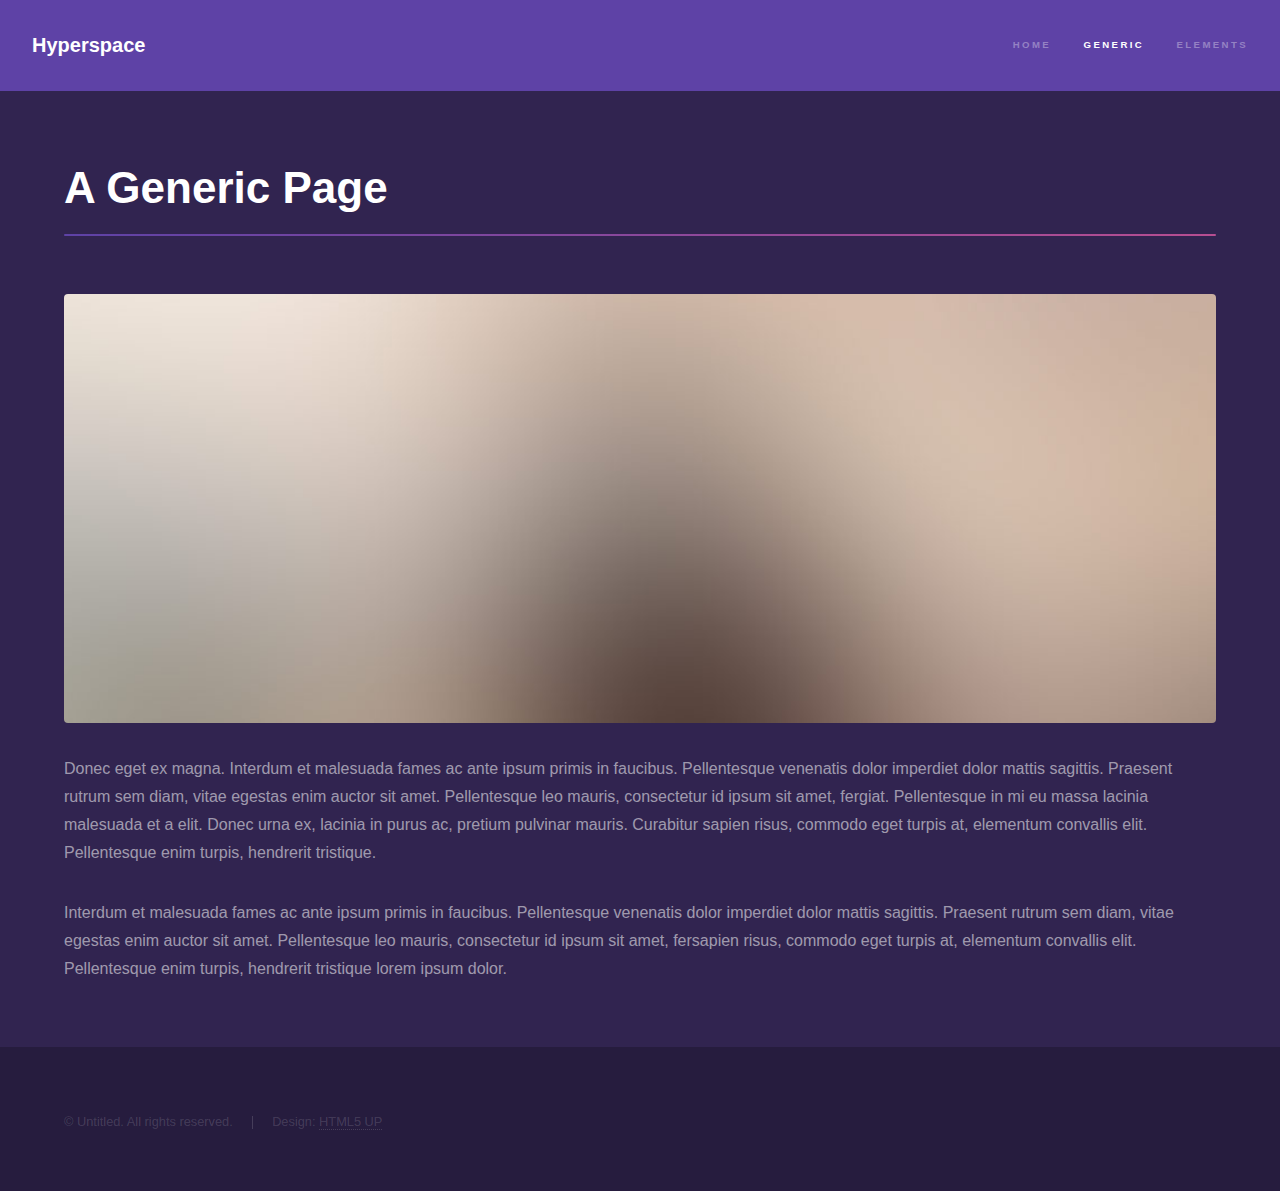
<file: Webapp HTML/generic.html>
<!DOCTYPE HTML>
<!--
	Hyperspace by HTML5 UP
	html5up.net | @ajlkn
	Free for personal and commercial use under the CCA 3.0 license (html5up.net/license)
-->
<html>
	<head>
		<title>Generic - Hyperspace by HTML5 UP</title>
		<meta charset="utf-8" />
		<meta name="viewport" content="width=device-width, initial-scale=1, user-scalable=no" />
		<link rel="stylesheet" href="assets/css/main.css" />
		<noscript><link rel="stylesheet" href="assets/css/noscript.css" /></noscript>
	</head>
	<body class="is-preload">

		<!-- Header -->
			<header id="header">
				<a href="index.html" class="title">Hyperspace</a>
				<nav>
					<ul>
						<li><a href="index.html">Home</a></li>
						<li><a href="generic.html" class="active">Generic</a></li>
						<li><a href="elements.html">Elements</a></li>
					</ul>
				</nav>
			</header>

		<!-- Wrapper -->
			<div id="wrapper">

				<!-- Main -->
					<section id="main" class="wrapper">
						<div class="inner">
							<h1 class="major">A Generic Page</h1>
							<span class="image fit"><img src="images/pic04.jpg" alt="" /></span>
							<p>Donec eget ex magna. Interdum et malesuada fames ac ante ipsum primis in faucibus. Pellentesque venenatis dolor imperdiet dolor mattis sagittis. Praesent rutrum sem diam, vitae egestas enim auctor sit amet. Pellentesque leo mauris, consectetur id ipsum sit amet, fergiat. Pellentesque in mi eu massa lacinia malesuada et a elit. Donec urna ex, lacinia in purus ac, pretium pulvinar mauris. Curabitur sapien risus, commodo eget turpis at, elementum convallis elit. Pellentesque enim turpis, hendrerit tristique.</p>
							<p>Interdum et malesuada fames ac ante ipsum primis in faucibus. Pellentesque venenatis dolor imperdiet dolor mattis sagittis. Praesent rutrum sem diam, vitae egestas enim auctor sit amet. Pellentesque leo mauris, consectetur id ipsum sit amet, fersapien risus, commodo eget turpis at, elementum convallis elit. Pellentesque enim turpis, hendrerit tristique lorem ipsum dolor.</p>
						</div>
					</section>

			</div>

		<!-- Footer -->
			<footer id="footer" class="wrapper alt">
				<div class="inner">
					<ul class="menu">
						<li>&copy; Untitled. All rights reserved.</li><li>Design: <a href="http://html5up.net">HTML5 UP</a></li>
					</ul>
				</div>
			</footer>

		<!-- Scripts -->
			<script src="assets/js/jquery.min.js"></script>
			<script src="assets/js/jquery.scrollex.min.js"></script>
			<script src="assets/js/jquery.scrolly.min.js"></script>
			<script src="assets/js/browser.min.js"></script>
			<script src="assets/js/breakpoints.min.js"></script>
			<script src="assets/js/util.js"></script>
			<script src="assets/js/main.js"></script>

	</body>
</html>
</file>
<file: Webapp HTML/assets/css/noscript.css>
/*
	Hyperspace by HTML5 UP
	html5up.net | @ajlkn
	Free for personal and commercial use under the CCA 3.0 license (html5up.net/license)
*/

/* Spotlights */

	.spotlights > section > .image:before {
		opacity: 0 !important;
	}

	.spotlights > section > .content > .inner {
		-moz-transform: none !important;
		-webkit-transform: none !important;
		-ms-transform: none !important;
		transform: none !important;
		opacity: 1 !important;
	}

/* Wrapper */

	.wrapper > .inner {
		opacity: 1 !important;
		-moz-transform: none !important;
		-webkit-transform: none !important;
		-ms-transform: none !important;
		transform: none !important;
	}

/* Sidebar */

	#sidebar > .inner {
		opacity: 1 !important;
	}

	#sidebar nav > ul > li {
		-moz-transform: none !important;
		-webkit-transform: none !important;
		-ms-transform: none !important;
		transform: none !important;
		opacity: 1 !important;
	}
</file>
<file: Webapp HTML/assets/css/main.css>
@import url(fontawesome-all.min.css);

/*
	Hyperspace by HTML5 UP
	html5up.net | @ajlkn
	Free for personal and commercial use under the CCA 3.0 license (html5up.net/license)
*/

html, body, div, span, applet, object,
iframe, h1, h2, h3, h4, h5, h6, p, blockquote,
pre, a, abbr, acronym, address, big, cite,
code, del, dfn, em, img, ins, kbd, q, s, samp,
small, strike, strong, sub, sup, tt, var, b,
u, i, center, dl, dt, dd, ol, ul, li, fieldset,
form, label, legend, table, caption, tbody,
tfoot, thead, tr, th, td, article, aside,
canvas, details, embed, figure, figcaption,
footer, header, hgroup, menu, nav, output, ruby,
section, summary, time, mark, audio, video {
	margin: 0;
	padding: 0;
	border: 0;
	font-size: 100%;
	font: inherit;
	vertical-align: baseline;}

article, aside, details, figcaption, figure,
footer, header, hgroup, menu, nav, section {
	display: block;}

body {
	line-height: 1;
}

ol, ul {
	list-style: none;
}

blockquote, q {
	quotes: none;
}

	blockquote:before, blockquote:after, q:before, q:after {
		content: '';
		content: none;
	}

table {
	border-collapse: collapse;
	border-spacing: 0;
}

body {
	-webkit-text-size-adjust: none;
}

mark {
	background-color: transparent;
	color: inherit;
}

input::-moz-focus-inner {
	border: 0;
	padding: 0;
}

input, select, textarea {
	-moz-appearance: none;
	-webkit-appearance: none;
	-ms-appearance: none;
	appearance: none;
}

/* Basic */

	@-ms-viewport {
		width: device-width;
	}

	body {
		-ms-overflow-style: scrollbar;
	}

	@media screen and (max-width: 480px) {

		html, body {
			min-width: 320px;
		}

	}

	html {
		box-sizing: border-box;
	}

	*, *:before, *:after {
		box-sizing: inherit;
	}

	body {
		background: #312450;
	}

		body.is-preload *, body.is-preload *:before, body.is-preload *:after {
			-moz-animation: none !important;
			-webkit-animation: none !important;
			-ms-animation: none !important;
			animation: none !important;
			-moz-transition: none !important;
			-webkit-transition: none !important;
			-ms-transition: none !important;
			transition: none !important;
		}

/* Type */

	body, input, select, textarea {
		color: rgba(255, 255, 255, 0.55);
		font-family: Arial, Helvetica, sans-serif;
		font-size: 16.5pt;
		font-weight: normal;
		line-height: 1.75;
	}

		@media screen and (max-width: 1680px) {

			body, input, select, textarea {
				font-size: 13pt;
			}

		}

		@media screen and (max-width: 1280px) {

			body, input, select, textarea {
				font-size: 12pt;
			}

		}

		@media screen and (max-width: 360px) {

			body, input, select, textarea {
				font-size: 11pt;
			}

		}

	a {
		-moz-transition: color 0.2s ease, border-bottom-color 0.2s ease;
		-webkit-transition: color 0.2s ease, border-bottom-color 0.2s ease;
		-ms-transition: color 0.2s ease, border-bottom-color 0.2s ease;
		transition: color 0.2s ease, border-bottom-color 0.2s ease;
		border-bottom: dotted 1px rgba(255, 255, 255, 0.35);
		color: inherit;
		text-decoration: none;
	}

		a:hover {
			border-bottom-color: transparent;
			color: #ffffff;
		}

	strong, b {
		color: #ffffff;
		font-weight: bold;
	}

	em, i {
		font-style: italic;
	}

	p {
		margin: 0 0 2em 0;
	}

	h1, h2, h3, h4, h5, h6 {
		color: #ffffff;
		font-weight: bold;
		line-height: 1.5;
		margin: 0 0 0.5em 0;
	}

		h1 a, h2 a, h3 a, h4 a, h5 a, h6 a {
			color: inherit;
			text-decoration: none;
		}

	h1 {
		font-size: 2.75em;
	}

		h1.major {
			margin: 0 0 1.3em 0;
			position: relative;
			padding-bottom: 0.35em;
		}

			h1.major:after {
				background-image: -moz-linear-gradient(to right, #5e42a6, #b74e91);
				background-image: -webkit-linear-gradient(to right, #5e42a6, #b74e91);
				background-image: -ms-linear-gradient(to right, #5e42a6, #b74e91);
				background-image: linear-gradient(to right, #5e42a6, #b74e91);
				-moz-transition: max-width 0.2s ease;
				-webkit-transition: max-width 0.2s ease;
				-ms-transition: max-width 0.2s ease;
				transition: max-width 0.2s ease;
				border-radius: 0.2em;
				bottom: 0;
				content: '';
				height: 0.05em;
				position: absolute;
				right: 0;
				width: 100%;
			}

	h2 {
		font-size: 1.75em;
	}

	h3 {
		font-size: 1.1em;
	}

	h4 {
		font-size: 1em;
	}

	h5 {
		font-size: 0.8em;
	}

	h6 {
		font-size: 0.6em;
	}

	@media screen and (max-width: 736px) {

		h1 {
			font-size: 2em;
		}

		h2 {
			font-size: 1.25em;
		}

		h3 {
			font-size: 1em;
		}

		h4 {
			font-size: 0.8em;
		}

		h5 {
			font-size: 0.6em;
		}

		h6 {
			font-size: 0.6em;
		}

	}

	sub {
		font-size: 0.8em;
		position: relative;
		top: 0.5em;
	}

	sup {
		font-size: 0.8em;
		position: relative;
		top: -0.5em;
	}

	blockquote {
		border-left: solid 4px rgba(255, 255, 255, 0.15);
		font-style: italic;
		margin: 0 0 2em 0;
		padding: 0.5em 0 0.5em 2em;
	}

	code {
		background: rgba(255, 255, 255, 0.05);
		border-radius: 0.25em;
		border: solid 1px rgba(255, 255, 255, 0.15);
		font-family: "Courier New", monospace;
		font-size: 0.9em;
		margin: 0 0.25em;
		padding: 0.25em 0.65em;
	}

	pre {
		-webkit-overflow-scrolling: touch;
		font-family: "Courier New", monospace;
		font-size: 0.9em;
		margin: 0 0 2em 0;
	}

		pre code {
			display: block;
			line-height: 1.75em;
			padding: 1em 1.5em;
			overflow-x: auto;
		}

	hr {
		border: 0;
		border-bottom: solid 1px rgba(255, 255, 255, 0.15);
		margin: 2em 0;
	}

		hr.major {
			margin: 3em 0;
		}

	.align-left {
		text-align: left;
	}

	.align-center {
		text-align: center;
	}

	.align-right {
		text-align: right;
	}

/* Row */

	.row {
		display: flex;
		flex-wrap: wrap;
		box-sizing: border-box;
		align-items: stretch;
	}

		.row > * {
			box-sizing: border-box;
		}

		.row.gtr-uniform > * > :last-child {
			margin-bottom: 0;
		}

		.row.aln-left {
			justify-content: flex-start;
		}

		.row.aln-center {
			justify-content: center;
		}

		.row.aln-right {
			justify-content: flex-end;
		}

		.row.aln-top {
			align-items: flex-start;
		}

		.row.aln-middle {
			align-items: center;
		}

		.row.aln-bottom {
			align-items: flex-end;
		}

		.row > .imp {
			order: -1;
		}

		.row > .col-1 {
			width: 8.33333%;
		}

		.row > .off-1 {
			margin-left: 8.33333%;
		}

		.row > .col-2 {
			width: 16.66667%;
		}

		.row > .off-2 {
			margin-left: 16.66667%;
		}

		.row > .col-3 {
			width: 25%;
		}

		.row > .off-3 {
			margin-left: 25%;
		}

		.row > .col-4 {
			width: 33.33333%;
		}

		.row > .off-4 {
			margin-left: 33.33333%;
		}

		.row > .col-5 {
			width: 41.66667%;
		}

		.row > .off-5 {
			margin-left: 41.66667%;
		}

		.row > .col-6 {
			width: 50%;
		}

		.row > .off-6 {
			margin-left: 50%;
		}

		.row > .col-7 {
			width: 58.33333%;
		}

		.row > .off-7 {
			margin-left: 58.33333%;
		}

		.row > .col-8 {
			width: 66.66667%;
		}

		.row > .off-8 {
			margin-left: 66.66667%;
		}

		.row > .col-9 {
			width: 75%;
		}

		.row > .off-9 {
			margin-left: 75%;
		}

		.row > .col-10 {
			width: 83.33333%;
		}

		.row > .off-10 {
			margin-left: 83.33333%;
		}

		.row > .col-11 {
			width: 91.66667%;
		}

		.row > .off-11 {
			margin-left: 91.66667%;
		}

		.row > .col-12 {
			width: 100%;
		}

		.row > .off-12 {
			margin-left: 100%;
		}

		.row.gtr-0 {
			margin-top: 0;
			margin-left: 0em;
		}

			.row.gtr-0 > * {
				padding: 0 0 0 0em;
			}

			.row.gtr-0.gtr-uniform {
				margin-top: 0em;
			}

				.row.gtr-0.gtr-uniform > * {
					padding-top: 0em;
				}

		.row.gtr-25 {
			margin-top: 0;
			margin-left: -0.375em;
		}

			.row.gtr-25 > * {
				padding: 0 0 0 0.375em;
			}

			.row.gtr-25.gtr-uniform {
				margin-top: -0.375em;
			}

				.row.gtr-25.gtr-uniform > * {
					padding-top: 0.375em;
				}

		.row.gtr-50 {
			margin-top: 0;
			margin-left: -0.75em;
		}

			.row.gtr-50 > * {
				padding: 0 0 0 0.75em;
			}

			.row.gtr-50.gtr-uniform {
				margin-top: -0.75em;
			}

				.row.gtr-50.gtr-uniform > * {
					padding-top: 0.75em;
				}

		.row {
			margin-top: 0;
			margin-left: -1.5em;
		}

			.row > * {
				padding: 0 0 0 1.5em;
			}

			.row.gtr-uniform {
				margin-top: -1.5em;
			}

				.row.gtr-uniform > * {
					padding-top: 1.5em;
				}

		.row.gtr-150 {
			margin-top: 0;
			margin-left: -2.25em;
		}

			.row.gtr-150 > * {
				padding: 0 0 0 2.25em;
			}

			.row.gtr-150.gtr-uniform {
				margin-top: -2.25em;
			}

				.row.gtr-150.gtr-uniform > * {
					padding-top: 2.25em;
				}

		.row.gtr-200 {
			margin-top: 0;
			margin-left: -3em;
		}

			.row.gtr-200 > * {
				padding: 0 0 0 3em;
			}

			.row.gtr-200.gtr-uniform {
				margin-top: -3em;
			}

				.row.gtr-200.gtr-uniform > * {
					padding-top: 3em;
				}

		@media screen and (max-width: 1680px) {

			.row {
				display: flex;
				flex-wrap: wrap;
				box-sizing: border-box;
				align-items: stretch;
			}

				.row > * {
					box-sizing: border-box;
				}

				.row.gtr-uniform > * > :last-child {
					margin-bottom: 0;
				}

				.row.aln-left {
					justify-content: flex-start;
				}

				.row.aln-center {
					justify-content: center;
				}

				.row.aln-right {
					justify-content: flex-end;
				}

				.row.aln-top {
					align-items: flex-start;
				}

				.row.aln-middle {
					align-items: center;
				}

				.row.aln-bottom {
					align-items: flex-end;
				}

				.row > .imp-xlarge {
					order: -1;
				}

				.row > .col-1-xlarge {
					width: 8.33333%;
				}

				.row > .off-1-xlarge {
					margin-left: 8.33333%;
				}

				.row > .col-2-xlarge {
					width: 16.66667%;
				}

				.row > .off-2-xlarge {
					margin-left: 16.66667%;
				}

				.row > .col-3-xlarge {
					width: 25%;
				}

				.row > .off-3-xlarge {
					margin-left: 25%;
				}

				.row > .col-4-xlarge {
					width: 33.33333%;
				}

				.row > .off-4-xlarge {
					margin-left: 33.33333%;
				}

				.row > .col-5-xlarge {
					width: 41.66667%;
				}

				.row > .off-5-xlarge {
					margin-left: 41.66667%;
				}

				.row > .col-6-xlarge {
					width: 50%;
				}

				.row > .off-6-xlarge {
					margin-left: 50%;
				}

				.row > .col-7-xlarge {
					width: 58.33333%;
				}

				.row > .off-7-xlarge {
					margin-left: 58.33333%;
				}

				.row > .col-8-xlarge {
					width: 66.66667%;
				}

				.row > .off-8-xlarge {
					margin-left: 66.66667%;
				}

				.row > .col-9-xlarge {
					width: 75%;
				}

				.row > .off-9-xlarge {
					margin-left: 75%;
				}

				.row > .col-10-xlarge {
					width: 83.33333%;
				}

				.row > .off-10-xlarge {
					margin-left: 83.33333%;
				}

				.row > .col-11-xlarge {
					width: 91.66667%;
				}

				.row > .off-11-xlarge {
					margin-left: 91.66667%;
				}

				.row > .col-12-xlarge {
					width: 100%;
				}

				.row > .off-12-xlarge {
					margin-left: 100%;
				}

				.row.gtr-0 {
					margin-top: 0;
					margin-left: 0em;
				}

					.row.gtr-0 > * {
						padding: 0 0 0 0em;
					}

					.row.gtr-0.gtr-uniform {
						margin-top: 0em;
					}

						.row.gtr-0.gtr-uniform > * {
							padding-top: 0em;
						}

				.row.gtr-25 {
					margin-top: 0;
					margin-left: -0.375em;
				}

					.row.gtr-25 > * {
						padding: 0 0 0 0.375em;
					}

					.row.gtr-25.gtr-uniform {
						margin-top: -0.375em;
					}

						.row.gtr-25.gtr-uniform > * {
							padding-top: 0.375em;
						}

				.row.gtr-50 {
					margin-top: 0;
					margin-left: -0.75em;
				}

					.row.gtr-50 > * {
						padding: 0 0 0 0.75em;
					}

					.row.gtr-50.gtr-uniform {
						margin-top: -0.75em;
					}

						.row.gtr-50.gtr-uniform > * {
							padding-top: 0.75em;
						}

				.row {
					margin-top: 0;
					margin-left: -1.5em;
				}

					.row > * {
						padding: 0 0 0 1.5em;
					}

					.row.gtr-uniform {
						margin-top: -1.5em;
					}

						.row.gtr-uniform > * {
							padding-top: 1.5em;
						}

				.row.gtr-150 {
					margin-top: 0;
					margin-left: -2.25em;
				}

					.row.gtr-150 > * {
						padding: 0 0 0 2.25em;
					}

					.row.gtr-150.gtr-uniform {
						margin-top: -2.25em;
					}

						.row.gtr-150.gtr-uniform > * {
							padding-top: 2.25em;
						}

				.row.gtr-200 {
					margin-top: 0;
					margin-left: -3em;
				}

					.row.gtr-200 > * {
						padding: 0 0 0 3em;
					}

					.row.gtr-200.gtr-uniform {
						margin-top: -3em;
					}

						.row.gtr-200.gtr-uniform > * {
							padding-top: 3em;
						}

		}

		@media screen and (max-width: 1280px) {

			.row {
				display: flex;
				flex-wrap: wrap;
				box-sizing: border-box;
				align-items: stretch;
			}

				.row > * {
					box-sizing: border-box;
				}

				.row.gtr-uniform > * > :last-child {
					margin-bottom: 0;
				}

				.row.aln-left {
					justify-content: flex-start;
				}

				.row.aln-center {
					justify-content: center;
				}

				.row.aln-right {
					justify-content: flex-end;
				}

				.row.aln-top {
					align-items: flex-start;
				}

				.row.aln-middle {
					align-items: center;
				}

				.row.aln-bottom {
					align-items: flex-end;
				}

				.row > .imp-large {
					order: -1;
				}

				.row > .col-1-large {
					width: 8.33333%;
				}

				.row > .off-1-large {
					margin-left: 8.33333%;
				}

				.row > .col-2-large {
					width: 16.66667%;
				}

				.row > .off-2-large {
					margin-left: 16.66667%;
				}

				.row > .col-3-large {
					width: 25%;
				}

				.row > .off-3-large {
					margin-left: 25%;
				}

				.row > .col-4-large {
					width: 33.33333%;
				}

				.row > .off-4-large {
					margin-left: 33.33333%;
				}

				.row > .col-5-large {
					width: 41.66667%;
				}

				.row > .off-5-large {
					margin-left: 41.66667%;
				}

				.row > .col-6-large {
					width: 50%;
				}

				.row > .off-6-large {
					margin-left: 50%;
				}

				.row > .col-7-large {
					width: 58.33333%;
				}

				.row > .off-7-large {
					margin-left: 58.33333%;
				}

				.row > .col-8-large {
					width: 66.66667%;
				}

				.row > .off-8-large {
					margin-left: 66.66667%;
				}

				.row > .col-9-large {
					width: 75%;
				}

				.row > .off-9-large {
					margin-left: 75%;
				}

				.row > .col-10-large {
					width: 83.33333%;
				}

				.row > .off-10-large {
					margin-left: 83.33333%;
				}

				.row > .col-11-large {
					width: 91.66667%;
				}

				.row > .off-11-large {
					margin-left: 91.66667%;
				}

				.row > .col-12-large {
					width: 100%;
				}

				.row > .off-12-large {
					margin-left: 100%;
				}

				.row.gtr-0 {
					margin-top: 0;
					margin-left: 0em;
				}

					.row.gtr-0 > * {
						padding: 0 0 0 0em;
					}

					.row.gtr-0.gtr-uniform {
						margin-top: 0em;
					}

						.row.gtr-0.gtr-uniform > * {
							padding-top: 0em;
						}

				.row.gtr-25 {
					margin-top: 0;
					margin-left: -0.375em;
				}

					.row.gtr-25 > * {
						padding: 0 0 0 0.375em;
					}

					.row.gtr-25.gtr-uniform {
						margin-top: -0.375em;
					}

						.row.gtr-25.gtr-uniform > * {
							padding-top: 0.375em;
						}

				.row.gtr-50 {
					margin-top: 0;
					margin-left: -0.75em;
				}

					.row.gtr-50 > * {
						padding: 0 0 0 0.75em;
					}

					.row.gtr-50.gtr-uniform {
						margin-top: -0.75em;
					}

						.row.gtr-50.gtr-uniform > * {
							padding-top: 0.75em;
						}

				.row {
					margin-top: 0;
					margin-left: -1.5em;
				}

					.row > * {
						padding: 0 0 0 1.5em;
					}

					.row.gtr-uniform {
						margin-top: -1.5em;
					}

						.row.gtr-uniform > * {
							padding-top: 1.5em;
						}

				.row.gtr-150 {
					margin-top: 0;
					margin-left: -2.25em;
				}

					.row.gtr-150 > * {
						padding: 0 0 0 2.25em;
					}

					.row.gtr-150.gtr-uniform {
						margin-top: -2.25em;
					}

						.row.gtr-150.gtr-uniform > * {
							padding-top: 2.25em;
						}

				.row.gtr-200 {
					margin-top: 0;
					margin-left: -3em;
				}

					.row.gtr-200 > * {
						padding: 0 0 0 3em;
					}

					.row.gtr-200.gtr-uniform {
						margin-top: -3em;
					}

						.row.gtr-200.gtr-uniform > * {
							padding-top: 3em;
						}

		}

		@media screen and (max-width: 980px) {

			.row {
				display: flex;
				flex-wrap: wrap;
				box-sizing: border-box;
				align-items: stretch;
			}

				.row > * {
					box-sizing: border-box;
				}

				.row.gtr-uniform > * > :last-child {
					margin-bottom: 0;
				}

				.row.aln-left {
					justify-content: flex-start;
				}

				.row.aln-center {
					justify-content: center;
				}

				.row.aln-right {
					justify-content: flex-end;
				}

				.row.aln-top {
					align-items: flex-start;
				}

				.row.aln-middle {
					align-items: center;
				}

				.row.aln-bottom {
					align-items: flex-end;
				}

				.row > .imp-medium {
					order: -1;
				}

				.row > .col-1-medium {
					width: 8.33333%;
				}

				.row > .off-1-medium {
					margin-left: 8.33333%;
				}

				.row > .col-2-medium {
					width: 16.66667%;
				}

				.row > .off-2-medium {
					margin-left: 16.66667%;
				}

				.row > .col-3-medium {
					width: 25%;
				}

				.row > .off-3-medium {
					margin-left: 25%;
				}

				.row > .col-4-medium {
					width: 33.33333%;
				}

				.row > .off-4-medium {
					margin-left: 33.33333%;
				}

				.row > .col-5-medium {
					width: 41.66667%;
				}

				.row > .off-5-medium {
					margin-left: 41.66667%;
				}

				.row > .col-6-medium {
					width: 50%;
				}

				.row > .off-6-medium {
					margin-left: 50%;
				}

				.row > .col-7-medium {
					width: 58.33333%;
				}

				.row > .off-7-medium {
					margin-left: 58.33333%;
				}

				.row > .col-8-medium {
					width: 66.66667%;
				}

				.row > .off-8-medium {
					margin-left: 66.66667%;
				}

				.row > .col-9-medium {
					width: 75%;
				}

				.row > .off-9-medium {
					margin-left: 75%;
				}

				.row > .col-10-medium {
					width: 83.33333%;
				}

				.row > .off-10-medium {
					margin-left: 83.33333%;
				}

				.row > .col-11-medium {
					width: 91.66667%;
				}

				.row > .off-11-medium {
					margin-left: 91.66667%;
				}

				.row > .col-12-medium {
					width: 100%;
				}

				.row > .off-12-medium {
					margin-left: 100%;
				}

				.row.gtr-0 {
					margin-top: 0;
					margin-left: 0em;
				}

					.row.gtr-0 > * {
						padding: 0 0 0 0em;
					}

					.row.gtr-0.gtr-uniform {
						margin-top: 0em;
					}

						.row.gtr-0.gtr-uniform > * {
							padding-top: 0em;
						}

				.row.gtr-25 {
					margin-top: 0;
					margin-left: -0.375em;
				}

					.row.gtr-25 > * {
						padding: 0 0 0 0.375em;
					}

					.row.gtr-25.gtr-uniform {
						margin-top: -0.375em;
					}

						.row.gtr-25.gtr-uniform > * {
							padding-top: 0.375em;
						}

				.row.gtr-50 {
					margin-top: 0;
					margin-left: -0.75em;
				}

					.row.gtr-50 > * {
						padding: 0 0 0 0.75em;
					}

					.row.gtr-50.gtr-uniform {
						margin-top: -0.75em;
					}

						.row.gtr-50.gtr-uniform > * {
							padding-top: 0.75em;
						}

				.row {
					margin-top: 0;
					margin-left: -1.5em;
				}

					.row > * {
						padding: 0 0 0 1.5em;
					}

					.row.gtr-uniform {
						margin-top: -1.5em;
					}

						.row.gtr-uniform > * {
							padding-top: 1.5em;
						}

				.row.gtr-150 {
					margin-top: 0;
					margin-left: -2.25em;
				}

					.row.gtr-150 > * {
						padding: 0 0 0 2.25em;
					}

					.row.gtr-150.gtr-uniform {
						margin-top: -2.25em;
					}

						.row.gtr-150.gtr-uniform > * {
							padding-top: 2.25em;
						}

				.row.gtr-200 {
					margin-top: 0;
					margin-left: -3em;
				}

					.row.gtr-200 > * {
						padding: 0 0 0 3em;
					}

					.row.gtr-200.gtr-uniform {
						margin-top: -3em;
					}

						.row.gtr-200.gtr-uniform > * {
							padding-top: 3em;
						}

		}

		@media screen and (max-width: 736px) {

			.row {
				display: flex;
				flex-wrap: wrap;
				box-sizing: border-box;
				align-items: stretch;
			}

				.row > * {
					box-sizing: border-box;
				}

				.row.gtr-uniform > * > :last-child {
					margin-bottom: 0;
				}

				.row.aln-left {
					justify-content: flex-start;
				}

				.row.aln-center {
					justify-content: center;
				}

				.row.aln-right {
					justify-content: flex-end;
				}

				.row.aln-top {
					align-items: flex-start;
				}

				.row.aln-middle {
					align-items: center;
				}

				.row.aln-bottom {
					align-items: flex-end;
				}

				.row > .imp-small {
					order: -1;
				}

				.row > .col-1-small {
					width: 8.33333%;
				}

				.row > .off-1-small {
					margin-left: 8.33333%;
				}

				.row > .col-2-small {
					width: 16.66667%;
				}

				.row > .off-2-small {
					margin-left: 16.66667%;
				}

				.row > .col-3-small {
					width: 25%;
				}

				.row > .off-3-small {
					margin-left: 25%;
				}

				.row > .col-4-small {
					width: 33.33333%;
				}

				.row > .off-4-small {
					margin-left: 33.33333%;
				}

				.row > .col-5-small {
					width: 41.66667%;
				}

				.row > .off-5-small {
					margin-left: 41.66667%;
				}

				.row > .col-6-small {
					width: 50%;
				}

				.row > .off-6-small {
					margin-left: 50%;
				}

				.row > .col-7-small {
					width: 58.33333%;
				}

				.row > .off-7-small {
					margin-left: 58.33333%;
				}

				.row > .col-8-small {
					width: 66.66667%;
				}

				.row > .off-8-small {
					margin-left: 66.66667%;
				}

				.row > .col-9-small {
					width: 75%;
				}

				.row > .off-9-small {
					margin-left: 75%;
				}

				.row > .col-10-small {
					width: 83.33333%;
				}

				.row > .off-10-small {
					margin-left: 83.33333%;
				}

				.row > .col-11-small {
					width: 91.66667%;
				}

				.row > .off-11-small {
					margin-left: 91.66667%;
				}

				.row > .col-12-small {
					width: 100%;
				}

				.row > .off-12-small {
					margin-left: 100%;
				}

				.row.gtr-0 {
					margin-top: 0;
					margin-left: 0em;
				}

					.row.gtr-0 > * {
						padding: 0 0 0 0em;
					}

					.row.gtr-0.gtr-uniform {
						margin-top: 0em;
					}

						.row.gtr-0.gtr-uniform > * {
							padding-top: 0em;
						}

				.row.gtr-25 {
					margin-top: 0;
					margin-left: -0.375em;
				}

					.row.gtr-25 > * {
						padding: 0 0 0 0.375em;
					}

					.row.gtr-25.gtr-uniform {
						margin-top: -0.375em;
					}

						.row.gtr-25.gtr-uniform > * {
							padding-top: 0.375em;
						}

				.row.gtr-50 {
					margin-top: 0;
					margin-left: -0.75em;
				}

					.row.gtr-50 > * {
						padding: 0 0 0 0.75em;
					}

					.row.gtr-50.gtr-uniform {
						margin-top: -0.75em;
					}

						.row.gtr-50.gtr-uniform > * {
							padding-top: 0.75em;
						}

				.row {
					margin-top: 0;
					margin-left: -1.5em;
				}

					.row > * {
						padding: 0 0 0 1.5em;
					}

					.row.gtr-uniform {
						margin-top: -1.5em;
					}

						.row.gtr-uniform > * {
							padding-top: 1.5em;
						}

				.row.gtr-150 {
					margin-top: 0;
					margin-left: -2.25em;
				}

					.row.gtr-150 > * {
						padding: 0 0 0 2.25em;
					}

					.row.gtr-150.gtr-uniform {
						margin-top: -2.25em;
					}

						.row.gtr-150.gtr-uniform > * {
							padding-top: 2.25em;
						}

				.row.gtr-200 {
					margin-top: 0;
					margin-left: -3em;
				}

					.row.gtr-200 > * {
						padding: 0 0 0 3em;
					}

					.row.gtr-200.gtr-uniform {
						margin-top: -3em;
					}

						.row.gtr-200.gtr-uniform > * {
							padding-top: 3em;
						}

		}

		@media screen and (max-width: 480px) {

			.row {
				display: flex;
				flex-wrap: wrap;
				box-sizing: border-box;
				align-items: stretch;
			}

				.row > * {
					box-sizing: border-box;
				}

				.row.gtr-uniform > * > :last-child {
					margin-bottom: 0;
				}

				.row.aln-left {
					justify-content: flex-start;
				}

				.row.aln-center {
					justify-content: center;
				}

				.row.aln-right {
					justify-content: flex-end;
				}

				.row.aln-top {
					align-items: flex-start;
				}

				.row.aln-middle {
					align-items: center;
				}

				.row.aln-bottom {
					align-items: flex-end;
				}

				.row > .imp-xsmall {
					order: -1;
				}

				.row > .col-1-xsmall {
					width: 8.33333%;
				}

				.row > .off-1-xsmall {
					margin-left: 8.33333%;
				}

				.row > .col-2-xsmall {
					width: 16.66667%;
				}

				.row > .off-2-xsmall {
					margin-left: 16.66667%;
				}

				.row > .col-3-xsmall {
					width: 25%;
				}

				.row > .off-3-xsmall {
					margin-left: 25%;
				}

				.row > .col-4-xsmall {
					width: 33.33333%;
				}

				.row > .off-4-xsmall {
					margin-left: 33.33333%;
				}

				.row > .col-5-xsmall {
					width: 41.66667%;
				}

				.row > .off-5-xsmall {
					margin-left: 41.66667%;
				}

				.row > .col-6-xsmall {
					width: 50%;
				}

				.row > .off-6-xsmall {
					margin-left: 50%;
				}

				.row > .col-7-xsmall {
					width: 58.33333%;
				}

				.row > .off-7-xsmall {
					margin-left: 58.33333%;
				}

				.row > .col-8-xsmall {
					width: 66.66667%;
				}

				.row > .off-8-xsmall {
					margin-left: 66.66667%;
				}

				.row > .col-9-xsmall {
					width: 75%;
				}

				.row > .off-9-xsmall {
					margin-left: 75%;
				}

				.row > .col-10-xsmall {
					width: 83.33333%;
				}

				.row > .off-10-xsmall {
					margin-left: 83.33333%;
				}

				.row > .col-11-xsmall {
					width: 91.66667%;
				}

				.row > .off-11-xsmall {
					margin-left: 91.66667%;
				}

				.row > .col-12-xsmall {
					width: 100%;
				}

				.row > .off-12-xsmall {
					margin-left: 100%;
				}

				.row.gtr-0 {
					margin-top: 0;
					margin-left: 0em;
				}

					.row.gtr-0 > * {
						padding: 0 0 0 0em;
					}

					.row.gtr-0.gtr-uniform {
						margin-top: 0em;
					}

						.row.gtr-0.gtr-uniform > * {
							padding-top: 0em;
						}

				.row.gtr-25 {
					margin-top: 0;
					margin-left: -0.375em;
				}

					.row.gtr-25 > * {
						padding: 0 0 0 0.375em;
					}

					.row.gtr-25.gtr-uniform {
						margin-top: -0.375em;
					}

						.row.gtr-25.gtr-uniform > * {
							padding-top: 0.375em;
						}

				.row.gtr-50 {
					margin-top: 0;
					margin-left: -0.75em;
				}

					.row.gtr-50 > * {
						padding: 0 0 0 0.75em;
					}

					.row.gtr-50.gtr-uniform {
						margin-top: -0.75em;
					}

						.row.gtr-50.gtr-uniform > * {
							padding-top: 0.75em;
						}

				.row {
					margin-top: 0;
					margin-left: -1.5em;
				}

					.row > * {
						padding: 0 0 0 1.5em;
					}

					.row.gtr-uniform {
						margin-top: -1.5em;
					}

						.row.gtr-uniform > * {
							padding-top: 1.5em;
						}

				.row.gtr-150 {
					margin-top: 0;
					margin-left: -2.25em;
				}

					.row.gtr-150 > * {
						padding: 0 0 0 2.25em;
					}

					.row.gtr-150.gtr-uniform {
						margin-top: -2.25em;
					}

						.row.gtr-150.gtr-uniform > * {
							padding-top: 2.25em;
						}

				.row.gtr-200 {
					margin-top: 0;
					margin-left: -3em;
				}

					.row.gtr-200 > * {
						padding: 0 0 0 3em;
					}

					.row.gtr-200.gtr-uniform {
						margin-top: -3em;
					}

						.row.gtr-200.gtr-uniform > * {
							padding-top: 3em;
						}

		}

/* Box */

	.box {
		border-radius: 0.25em;
		border: solid 1px rgba(255, 255, 255, 0.15);
		margin-bottom: 2em;
		padding: 1.5em;
	}

		.box > :last-child,
		.box > :last-child > :last-child,
		.box > :last-child > :last-child > :last-child {
			margin-bottom: 0;
		}

		.box.alt {
			border: 0;
			border-radius: 0;
			padding: 0;
		}

/* Button */

	input[type="submit"],
	input[type="reset"],
	input[type="button"],
	button,
	.button {
		-moz-appearance: none;
		-webkit-appearance: none;
		-ms-appearance: none;
		appearance: none;
		-moz-transition: border-color 0.2s ease;
		-webkit-transition: border-color 0.2s ease;
		-ms-transition: border-color 0.2s ease;
		transition: border-color 0.2s ease;
		background-color: transparent;
		border: solid 1px !important;
		border-color: rgba(255, 255, 255, 0.15) !important;
		border-radius: 3em;
		color: #ffffff !important;
		cursor: pointer;
		display: inline-block;
		font-size: 0.6em;
		font-weight: bold;
		height: calc(4.75em + 2px);
		letter-spacing: 0.25em;
		line-height: 4.75em;
		outline: 0;
		padding: 0 3.75em;
		position: relative;
		text-align: center;
		text-decoration: none;
		text-transform: uppercase;
		white-space: nowrap;
	}

		input[type="submit"]:after,
		input[type="reset"]:after,
		input[type="button"]:after,
		button:after,
		.button:after {
			-moz-transform: scale(0.25);
			-webkit-transform: scale(0.25);
			-ms-transform: scale(0.25);
			transform: scale(0.25);
			pointer-events: none;
			-moz-transition: opacity 0.2s ease, -moz-transform 0.2s ease;
			-webkit-transition: opacity 0.2s ease, -webkit-transform 0.2s ease;
			-ms-transition: opacity 0.2s ease, -ms-transform 0.2s ease;
			transition: opacity 0.2s ease, transform 0.2s ease;
			background: #ffffff;
			border-radius: 3em;
			content: '';
			height: 100%;
			left: 0;
			opacity: 0;
			position: absolute;
			top: 0;
			width: 100%;
		}

		input[type="submit"].icon:before,
		input[type="reset"].icon:before,
		input[type="button"].icon:before,
		button.icon:before,
		.button.icon:before {
			margin-right: 0.75em;
		}

		input[type="submit"].fit,
		input[type="reset"].fit,
		input[type="button"].fit,
		button.fit,
		.button.fit {
			width: 100%;
		}

		input[type="submit"].small,
		input[type="reset"].small,
		input[type="button"].small,
		button.small,
		.button.small {
			font-size: 0.4em;
		}

		input[type="submit"].large,
		input[type="reset"].large,
		input[type="button"].large,
		button.large,
		.button.large {
			font-size: 0.8em;
		}

		input[type="submit"].primary,
		input[type="reset"].primary,
		input[type="button"].primary,
		button.primary,
		.button.primary {
			background-color: #ffffff;
			color: #312450 !important;
		}

			input[type="submit"].primary:after,
			input[type="reset"].primary:after,
			input[type="button"].primary:after,
			button.primary:after,
			.button.primary:after {
				display: none;
			}

		input[type="submit"].disabled, input[type="submit"]:disabled,
		input[type="reset"].disabled,
		input[type="reset"]:disabled,
		input[type="button"].disabled,
		input[type="button"]:disabled,
		button.disabled,
		button:disabled,
		.button.disabled,
		.button:disabled {
			cursor: default;
			opacity: 0.5;
			pointer-events: none;
		}

		input[type="submit"]:hover,
		input[type="reset"]:hover,
		input[type="button"]:hover,
		button:hover,
		.button:hover {
			border-color: rgba(255, 255, 255, 0.55) !important;
		}

			input[type="submit"]:hover:after,
			input[type="reset"]:hover:after,
			input[type="button"]:hover:after,
			button:hover:after,
			.button:hover:after {
				opacity: 0.05;
				-moz-transform: scale(1);
				-webkit-transform: scale(1);
				-ms-transform: scale(1);
				transform: scale(1);
			}

			input[type="submit"]:hover:active,
			input[type="reset"]:hover:active,
			input[type="button"]:hover:active,
			button:hover:active,
			.button:hover:active {
				border-color: #ffffff !important;
			}

				input[type="submit"]:hover:active:after,
				input[type="reset"]:hover:active:after,
				input[type="button"]:hover:active:after,
				button:hover:active:after,
				.button:hover:active:after {
					opacity: 0.1;
				}

/* Features */

	.features {
		display: -moz-flex;
		display: -webkit-flex;
		display: -ms-flex;
		display: flex;
		-moz-flex-wrap: wrap;
		-webkit-flex-wrap: wrap;
		-ms-flex-wrap: wrap;
		flex-wrap: wrap;
		border-radius: 0.25em;
		border: solid 1px rgba(255, 255, 255, 0.15);
		background: rgba(255, 255, 255, 0.05);
		margin: 0 0 2em 0;
	}

		.features section {
			padding: 3.5em 3em 1em 7em ;
			width: 50%;
			border-top: solid 1px rgba(255, 255, 255, 0.15);
			position: relative;
		}

			.features section:nth-child(-n + 2) {
				border-top-width: 0;
			}

			.features section:nth-child(2n) {
				border-left: solid 1px rgba(255, 255, 255, 0.15);
			}

			.features section .icon {
				-moz-transition: opacity 0.5s ease, -moz-transform 0.5s ease;
				-webkit-transition: opacity 0.5s ease, -webkit-transform 0.5s ease;
				-ms-transition: opacity 0.5s ease, -ms-transform 0.5s ease;
				transition: opacity 0.5s ease, transform 0.5s ease;
				-moz-transition-delay: 1s;
				-webkit-transition-delay: 1s;
				-ms-transition-delay: 1s;
				transition-delay: 1s;
				-moz-transform: scale(1);
				-webkit-transform: scale(1);
				-ms-transform: scale(1);
				transform: scale(1);
				position: absolute;
				left: 3em;
				top: 3em;
				opacity: 1;
			}

			.features section:nth-child(1) .icon {
				-moz-transition-delay: 0.15s;
				-webkit-transition-delay: 0.15s;
				-ms-transition-delay: 0.15s;
				transition-delay: 0.15s;
			}

			.features section:nth-child(2) .icon {
				-moz-transition-delay: 0.3s;
				-webkit-transition-delay: 0.3s;
				-ms-transition-delay: 0.3s;
				transition-delay: 0.3s;
			}

			.features section:nth-child(3) .icon {
				-moz-transition-delay: 0.45s;
				-webkit-transition-delay: 0.45s;
				-ms-transition-delay: 0.45s;
				transition-delay: 0.45s;
			}

			.features section:nth-child(4) .icon {
				-moz-transition-delay: 0.6s;
				-webkit-transition-delay: 0.6s;
				-ms-transition-delay: 0.6s;
				transition-delay: 0.6s;
			}

			.features section:nth-child(5) .icon {
				-moz-transition-delay: 0.75s;
				-webkit-transition-delay: 0.75s;
				-ms-transition-delay: 0.75s;
				transition-delay: 0.75s;
			}

			.features section:nth-child(6) .icon {
				-moz-transition-delay: 0.9s;
				-webkit-transition-delay: 0.9s;
				-ms-transition-delay: 0.9s;
				transition-delay: 0.9s;
			}

			.features section:nth-child(7) .icon {
				-moz-transition-delay: 1.05s;
				-webkit-transition-delay: 1.05s;
				-ms-transition-delay: 1.05s;
				transition-delay: 1.05s;
			}

			.features section:nth-child(8) .icon {
				-moz-transition-delay: 1.2s;
				-webkit-transition-delay: 1.2s;
				-ms-transition-delay: 1.2s;
				transition-delay: 1.2s;
			}

			.features section:nth-child(9) .icon {
				-moz-transition-delay: 1.35s;
				-webkit-transition-delay: 1.35s;
				-ms-transition-delay: 1.35s;
				transition-delay: 1.35s;
			}

			.features section:nth-child(10) .icon {
				-moz-transition-delay: 1.5s;
				-webkit-transition-delay: 1.5s;
				-ms-transition-delay: 1.5s;
				transition-delay: 1.5s;
			}

			.features section:nth-child(11) .icon {
				-moz-transition-delay: 1.65s;
				-webkit-transition-delay: 1.65s;
				-ms-transition-delay: 1.65s;
				transition-delay: 1.65s;
			}

			.features section:nth-child(12) .icon {
				-moz-transition-delay: 1.8s;
				-webkit-transition-delay: 1.8s;
				-ms-transition-delay: 1.8s;
				transition-delay: 1.8s;
			}

			.features section:nth-child(13) .icon {
				-moz-transition-delay: 1.95s;
				-webkit-transition-delay: 1.95s;
				-ms-transition-delay: 1.95s;
				transition-delay: 1.95s;
			}

			.features section:nth-child(14) .icon {
				-moz-transition-delay: 2.1s;
				-webkit-transition-delay: 2.1s;
				-ms-transition-delay: 2.1s;
				transition-delay: 2.1s;
			}

			.features section:nth-child(15) .icon {
				-moz-transition-delay: 2.25s;
				-webkit-transition-delay: 2.25s;
				-ms-transition-delay: 2.25s;
				transition-delay: 2.25s;
			}

			.features section:nth-child(16) .icon {
				-moz-transition-delay: 2.4s;
				-webkit-transition-delay: 2.4s;
				-ms-transition-delay: 2.4s;
				transition-delay: 2.4s;
			}

			.features section:nth-child(17) .icon {
				-moz-transition-delay: 2.55s;
				-webkit-transition-delay: 2.55s;
				-ms-transition-delay: 2.55s;
				transition-delay: 2.55s;
			}

			.features section:nth-child(18) .icon {
				-moz-transition-delay: 2.7s;
				-webkit-transition-delay: 2.7s;
				-ms-transition-delay: 2.7s;
				transition-delay: 2.7s;
			}

			.features section:nth-child(19) .icon {
				-moz-transition-delay: 2.85s;
				-webkit-transition-delay: 2.85s;
				-ms-transition-delay: 2.85s;
				transition-delay: 2.85s;
			}

			.features section:nth-child(20) .icon {
				-moz-transition-delay: 3s;
				-webkit-transition-delay: 3s;
				-ms-transition-delay: 3s;
				transition-delay: 3s;
			}

		.features.inactive section .icon {
			-moz-transform: scale(0.5);
			-webkit-transform: scale(0.5);
			-ms-transform: scale(0.5);
			transform: scale(0.5);
			opacity: 0;
		}

		@media screen and (max-width: 980px) {

			.features {
				display: block;
			}

				.features section {
					border-top-width: 1px !important;
					border-left-width: 0 !important;
					width: 100%;
				}

					.features section:first-child {
						border-top-width: 0 !important;
					}

		}

		@media screen and (max-width: 736px) {

			.features section {
				padding: 2.5em 1.5em 0.1em 5.5em ;
			}

				.features section .icon {
					left: 1.5em;
					top: 2em;
				}

		}

		@media screen and (max-width: 480px) {

			.features section {
				padding: 2em 1.5em 0.1em 1.5em ;
			}

				.features section .icon {
					left: 0;
					position: relative;
					top: 0;
				}

		}

/* Form */

	form {
		margin: 0 0 2em 0;
	}

		form > :last-child {
			margin-bottom: 0;
		}

		form > .fields {
			display: -moz-flex;
			display: -webkit-flex;
			display: -ms-flex;
			display: flex;
			-moz-flex-wrap: wrap;
			-webkit-flex-wrap: wrap;
			-ms-flex-wrap: wrap;
			flex-wrap: wrap;
			width: calc(100% + 3em);
			margin: -1.5em 0 2em -1.5em;
		}

			form > .fields > .field {
				-moz-flex-grow: 0;
				-webkit-flex-grow: 0;
				-ms-flex-grow: 0;
				flex-grow: 0;
				-moz-flex-shrink: 0;
				-webkit-flex-shrink: 0;
				-ms-flex-shrink: 0;
				flex-shrink: 0;
				padding: 1.5em 0 0 1.5em;
				width: calc(100% - 1.5em);
			}

				form > .fields > .field.half {
					width: calc(50% - 0.75em);
				}

				form > .fields > .field.third {
					width: calc(100%/3 - 0.5em);
				}

				form > .fields > .field.quarter {
					width: calc(25% - 0.375em);
				}

		@media screen and (max-width: 480px) {

			form > .fields {
				width: calc(100% + 3em);
				margin: -1.5em 0 2em -1.5em;
			}

				form > .fields > .field {
					padding: 1.5em 0 0 1.5em;
					width: calc(100% - 1.5em);
				}

					form > .fields > .field.half {
						width: calc(100% - 1.5em);
					}

					form > .fields > .field.third {
						width: calc(100% - 1.5em);
					}

					form > .fields > .field.quarter {
						width: calc(100% - 1.5em);
					}

		}

	label {
		color: #ffffff;
		font-weight: bold;
		line-height: 1.5;
		margin: 0 0 0.7em 0;
		display: block;
		font-size: 1.1em;
	}

	input[type="text"],
	input[type="password"],
	input[type="email"],
	input[type="tel"],
	select,
	textarea {
		-moz-appearance: none;
		-webkit-appearance: none;
		-ms-appearance: none;
		appearance: none;
		background: rgba(255, 255, 255, 0.05);
		border-radius: 0.25em;
		border: none;
		border: solid 1px rgba(255, 255, 255, 0.15);
		color: inherit;
		display: block;
		outline: 0;
		padding: 0 1em;
		text-decoration: none;
		width: 100%;
	}

		input[type="text"]:invalid,
		input[type="password"]:invalid,
		input[type="email"]:invalid,
		input[type="tel"]:invalid,
		select:invalid,
		textarea:invalid {
			box-shadow: none;
		}

		input[type="text"]:focus,
		input[type="password"]:focus,
		input[type="email"]:focus,
		input[type="tel"]:focus,
		select:focus,
		textarea:focus {
			border-color: #ffffff;
			box-shadow: 0 0 0 1px #ffffff;
		}

	select {
		background-image: url("data:image/svg+xml;charset=utf8,%3Csvg xmlns='http://www.w3.org/2000/svg' width='40' height='40' preserveAspectRatio='none' viewBox='0 0 40 40'%3E%3Cpath d='M9.4,12.3l10.4,10.4l10.4-10.4c0.2-0.2,0.5-0.4,0.9-0.4c0.3,0,0.6,0.1,0.9,0.4l3.3,3.3c0.2,0.2,0.4,0.5,0.4,0.9 c0,0.4-0.1,0.6-0.4,0.9L20.7,31.9c-0.2,0.2-0.5,0.4-0.9,0.4c-0.3,0-0.6-0.1-0.9-0.4L4.3,17.3c-0.2-0.2-0.4-0.5-0.4-0.9 c0-0.4,0.1-0.6,0.4-0.9l3.3-3.3c0.2-0.2,0.5-0.4,0.9-0.4S9.1,12.1,9.4,12.3z' fill='rgba(255, 255, 255, 0.15)' /%3E%3C/svg%3E");
		background-size: 1.25rem;
		background-repeat: no-repeat;
		background-position: calc(100% - 1rem) center;
		height: 2.75em;
		padding-right: 2.75em;
		text-overflow: ellipsis;
	}

		select option {
			color: #ffffff;
			background: #312450;
		}

		select:focus::-ms-value {
			background-color: transparent;
		}

		select::-ms-expand {
			display: none;
		}

	input[type="text"],
	input[type="password"],
	input[type="email"],
	select {
		height: 2.75em;
	}

	textarea {
		padding: 0.75em 1em;
	}

		body.is-ie textarea {
			min-height: 10em;
		}

	input[type="checkbox"],
	input[type="radio"] {
		-moz-appearance: none;
		-webkit-appearance: none;
		-ms-appearance: none;
		appearance: none;
		display: block;
		float: left;
		margin-right: -2em;
		opacity: 0;
		width: 1em;
		z-index: -1;
	}

		input[type="checkbox"] + label,
		input[type="radio"] + label {
			text-decoration: none;
			color: rgba(255, 255, 255, 0.55);
			cursor: pointer;
			display: inline-block;
			font-size: 1em;
			font-weight: normal;
			padding-left: 2.4em;
			padding-right: 0.75em;
			position: relative;
		}

			input[type="checkbox"] + label:before,
			input[type="radio"] + label:before {
				-moz-osx-font-smoothing: grayscale;
				-webkit-font-smoothing: antialiased;
				display: inline-block;
				font-style: normal;
				font-variant: normal;
				text-rendering: auto;
				line-height: 1;
				text-transform: none !important;
				font-family: 'Font Awesome 5 Free';
				font-weight: 900;
			}

			input[type="checkbox"] + label:before,
			input[type="radio"] + label:before {
				background: rgba(255, 255, 255, 0.05);
				border-radius: 0.25em;
				border: solid 1px rgba(255, 255, 255, 0.15);
				content: '';
				display: inline-block;
				font-size: 0.8em;
				height: 2.0625em;
				left: 0;
				line-height: 2.0625em;
				position: absolute;
				text-align: center;
				top: 0;
				width: 2.0625em;
			}

		input[type="checkbox"]:checked + label:before,
		input[type="radio"]:checked + label:before {
			background: #ffffff;
			border-color: #ffffff;
			color: #b74e91;
			content: '\f00c';
		}

		input[type="checkbox"]:focus + label:before,
		input[type="radio"]:focus + label:before {
			border-color: #ffffff;
			box-shadow: 0 0 0 1px #ffffff;
		}

	input[type="checkbox"] + label:before {
		border-radius: 0.25em;
	}

	input[type="radio"] + label:before {
		border-radius: 100%;
	}

	::-webkit-input-placeholder {
		color: rgba(255, 255, 255, 0.35) !important;
		opacity: 1.0;
	}

	:-moz-placeholder {
		color: rgba(255, 255, 255, 0.35) !important;
		opacity: 1.0;
	}

	::-moz-placeholder {
		color: rgba(255, 255, 255, 0.35) !important;
		opacity: 1.0;
	}

	:-ms-input-placeholder {
		color: rgba(255, 255, 255, 0.35) !important;
		opacity: 1.0;
	}

/* Icon */

	.icon {
		text-decoration: none;
		border-bottom: none;
		position: relative;
	}

		.icon:before {
			-moz-osx-font-smoothing: grayscale;
			-webkit-font-smoothing: antialiased;
			display: inline-block;
			font-style: normal;
			font-variant: normal;
			text-rendering: auto;
			line-height: 1;
			text-transform: none !important;
			font-family: 'Font Awesome 5 Free';
			font-weight: 400;
		}

		.icon > .label {
			display: none;
		}

		.icon:before {
			line-height: inherit;
		}

		.icon.solid:before {
			font-weight: 900;
		}

		.icon.brands:before {
			font-family: 'Font Awesome 5 Brands';
		}

		.icon.major {
			width: 2.5em;
			height: 2.5em;
			display: block;
			background: #ffffff;
			border-radius: 100%;
			color: #312450;
			text-align: center;
			line-height: 2.5em;
			margin: 0 0 1.3em 0;
		}

			.icon.major:before {
				font-size: 1.25em;
			}

				.wrapper.style1 .icon.major:before {
					color: #5e42a6;
				}

				.wrapper.style1-alt .icon.major:before {
					color: #493382;
				}

				.wrapper.style2 .icon.major:before {
					color: #5052b5;
				}

				.wrapper.style2-alt .icon.major:before {
					color: #3e4094;
				}

				.wrapper.style3 .icon.major:before {
					color: #b74e91;
				}

				.wrapper.style3-alt .icon.major:before {
					color: #953d75;
				}

/* Image */

	.image {
		border-radius: 0.25em;
		border: 0;
		display: inline-block;
		position: relative;
	}

		.image img {
			border-radius: 0.25em;
			display: block;
		}

		.image.left, .image.right {
			max-width: 40%;
		}

			.image.left img, .image.right img {
				width: 100%;
			}

		.image.left {
			float: left;
			margin: 0 1.5em 1em 0;
			top: 0.25em;
		}

		.image.right {
			float: right;
			margin: 0 0 1em 1.5em;
			top: 0.25em;
		}

		.image.fit {
			display: block;
			margin: 0 0 2em 0;
			width: 100%;
		}

			.image.fit img {
				width: 100%;
			}

		.image.main {
			display: block;
			margin: 0 0 3em 0;
			width: 100%;
		}

			.image.main img {
				width: 100%;
			}

/* List */

	ol {
		list-style: decimal;
		margin: 0 0 2em 0;
		padding-left: 1.25em;
	}

		ol li {
			padding-left: 0.25em;
		}

	ul {
		list-style: disc;
		margin: 0 0 2em 0;
		padding-left: 1em;
	}

		ul li {
			padding-left: 0.5em;
		}

		ul.alt {
			list-style: none;
			padding-left: 0;
		}

			ul.alt li {
				border-top: solid 1px rgba(255, 255, 255, 0.15);
				padding: 0.5em 0;
			}

				ul.alt li:first-child {
					border-top: 0;
					padding-top: 0;
				}

	dl {
		margin: 0 0 2em 0;
	}

		dl dt {
			display: block;
			font-weight: bold;
			margin: 0 0 1em 0;
		}

		dl dd {
			margin-left: 2em;
		}

/* Actions */

	ul.actions {
		display: -moz-flex;
		display: -webkit-flex;
		display: -ms-flex;
		display: flex;
		cursor: default;
		list-style: none;
		margin-left: -1em;
		padding-left: 0;
	}

		ul.actions li {
			padding: 0 0 0 1em;
			vertical-align: middle;
		}

		ul.actions.special {
			-moz-justify-content: center;
			-webkit-justify-content: center;
			-ms-justify-content: center;
			justify-content: center;
			width: 100%;
			margin-left: 0;
		}

			ul.actions.special li:first-child {
				padding-left: 0;
			}

		ul.actions.stacked {
			-moz-flex-direction: column;
			-webkit-flex-direction: column;
			-ms-flex-direction: column;
			flex-direction: column;
			margin-left: 0;
		}

			ul.actions.stacked li {
				padding: 1.3em 0 0 0;
			}

				ul.actions.stacked li:first-child {
					padding-top: 0;
				}

		ul.actions.fit {
			width: calc(100% + 1em);
		}

			ul.actions.fit li {
				-moz-flex-grow: 1;
				-webkit-flex-grow: 1;
				-ms-flex-grow: 1;
				flex-grow: 1;
				-moz-flex-shrink: 1;
				-webkit-flex-shrink: 1;
				-ms-flex-shrink: 1;
				flex-shrink: 1;
				width: 100%;
			}

				ul.actions.fit li > * {
					width: 100%;
				}

			ul.actions.fit.stacked {
				width: 100%;
			}

		@media screen and (max-width: 480px) {

			ul.actions:not(.fixed) {
				-moz-flex-direction: column;
				-webkit-flex-direction: column;
				-ms-flex-direction: column;
				flex-direction: column;
				margin-left: 0;
				width: 100% !important;
			}

				ul.actions:not(.fixed) li {
					-moz-flex-grow: 1;
					-webkit-flex-grow: 1;
					-ms-flex-grow: 1;
					flex-grow: 1;
					-moz-flex-shrink: 1;
					-webkit-flex-shrink: 1;
					-ms-flex-shrink: 1;
					flex-shrink: 1;
					padding: 1em 0 0 0;
					text-align: center;
					width: 100%;
				}

					ul.actions:not(.fixed) li > * {
						width: 100%;
					}

					ul.actions:not(.fixed) li:first-child {
						padding-top: 0;
					}

					ul.actions:not(.fixed) li input[type="submit"],
					ul.actions:not(.fixed) li input[type="reset"],
					ul.actions:not(.fixed) li input[type="button"],
					ul.actions:not(.fixed) li button,
					ul.actions:not(.fixed) li .button {
						width: 100%;
					}

						ul.actions:not(.fixed) li input[type="submit"].icon:before,
						ul.actions:not(.fixed) li input[type="reset"].icon:before,
						ul.actions:not(.fixed) li input[type="button"].icon:before,
						ul.actions:not(.fixed) li button.icon:before,
						ul.actions:not(.fixed) li .button.icon:before {
							margin-left: -0.5rem;
						}

		}

/* Contact */

	ul.contact {
		list-style: none;
		padding: 0;
	}

		ul.contact > li {
			padding: 0;
			margin: 1.5em 0 0 0;
		}

			ul.contact > li:first-child {
				margin-top: 0;
			}

/* Icons */

	ul.icons {
		cursor: default;
		list-style: none;
		padding-left: 0;
	}

		ul.icons li {
			display: inline-block;
			padding: 0 0.75em 0 0;
		}

			ul.icons li:last-child {
				padding-right: 0;
			}

			ul.icons li > a, ul.icons li > span {
				border: 0;
			}

				ul.icons li > a .label, ul.icons li > span .label {
					display: none;
				}

/* Menu */

	ul.menu {
		list-style: none;
		padding: 0;
	}

		ul.menu > li {
			border-left: solid 1px rgba(255, 255, 255, 0.15);
			display: inline-block;
			line-height: 1;
			margin-left: 1.5em;
			padding: 0 0 0 1.5em;
		}

			ul.menu > li:first-child {
				border-left: 0;
				margin: 0;
				padding-left: 0;
			}

		@media screen and (max-width: 480px) {

			ul.menu > li {
				border-left: 0;
				display: block;
				line-height: inherit;
				margin: 0.5em 0 0 0;
				padding-left: 0;
			}

		}

/* Section/Article */

	section.special, article.special {
		text-align: center;
	}

	header p {
		color: rgba(255, 255, 255, 0.35);
		position: relative;
		margin: 0 0 1.5em 0;
	}

	header h2 + p {
		font-size: 1.25em;
		margin-top: -1em;
		line-height: 1.5em;
	}

	header h3 + p {
		font-size: 1.1em;
		margin-top: -0.8em;
		line-height: 1.5em;
	}

	header h4 + p,
	header h5 + p,
	header h6 + p {
		font-size: 0.9em;
		margin-top: -0.6em;
		line-height: 1.5em;
	}

/* Split */

	.split {
		display: -moz-flex;
		display: -webkit-flex;
		display: -ms-flex;
		display: flex;
	}

		.split > * {
			width: calc(50% - 2.5em);
		}

		.split > :nth-child(2n - 1) {
			padding-right: 2.5em;
			border-right: solid 1px rgba(255, 255, 255, 0.15);
		}

		.split > :nth-child(2n) {
			padding-left: 2.5em;
		}

		.split.style1 > :nth-child(2n - 1) {
			width: calc(66.66666% - 2.5em);
		}

		.split.style1 > :nth-child(2n) {
			width: calc(33.33333% - 2.5em);
		}

		@media screen and (max-width: 1680px) {

			.split > * {
				width: calc(50% - 2em);
			}

			.split > :nth-child(2n - 1) {
				padding-right: 2em;
			}

			.split > :nth-child(2n) {
				padding-left: 2em;
			}

			.split.style1 > :nth-child(2n - 1) {
				width: calc(66.66666% - 2em);
			}

			.split.style1 > :nth-child(2n) {
				width: calc(33.33333% - 2em);
			}

		}

		@media screen and (max-width: 980px) {

			.split {
				display: block;
			}

				.split > * {
					border-top: solid 1px rgba(255, 255, 255, 0.15);
					margin: 4em 0 0 0;
					padding: 4em 0 0 0;
					width: 100% !important;
				}

				.split > :nth-child(2n - 1) {
					border-right: 0;
					padding-right: 0;
				}

				.split > :nth-child(2n) {
					padding-left: 0;
				}

				.split > :first-child {
					border-top: 0;
					margin-top: 0;
					padding-top: 0;
				}

		}

		@media screen and (max-width: 736px) {

			.split > * {
				margin: 3em 0 0 0;
				padding: 3em 0 0 0;
			}

		}

/* Spotlights */

	.spotlights > section {
		display: -moz-flex;
		display: -webkit-flex;
		display: -ms-flex;
		display: flex;
		-moz-flex-direction: row;
		-webkit-flex-direction: row;
		-ms-flex-direction: row;
		flex-direction: row;
		min-height: 22.5em;
	}

		body.is-ie .spotlights > section {
			min-height: 0;
		}

		.spotlights > section > .image {
			background-position: center center;
			background-size: cover;
			border-radius: 0;
			display: block;
			position: relative;
			width: 25em;
		}

			.spotlights > section > .image img {
				border-radius: 0;
				display: block;
			}

			.spotlights > section > .image:before {
				-moz-transition: opacity 1s ease;
				-webkit-transition: opacity 1s ease;
				-ms-transition: opacity 1s ease;
				transition: opacity 1s ease;
				background: rgba(49, 36, 80, 0.9);
				content: '';
				display: block;
				height: 100%;
				left: 0;
				opacity: 0;
				position: absolute;
				top: 0;
				width: 100%;
			}

		.spotlights > section > .content {
			padding: 4em 5em 2em 5em ;
			display: -moz-flex;
			display: -webkit-flex;
			display: -ms-flex;
			display: flex;
			-moz-flex-direction: column;
			-webkit-flex-direction: column;
			-ms-flex-direction: column;
			flex-direction: column;
			-moz-justify-content: center;
			-webkit-justify-content: center;
			-ms-justify-content: center;
			justify-content: center;
			width: 50em;
			-ms-flex: 1;
		}

			.spotlights > section > .content > .inner {
				-moz-transform: translateX(0) translateY(0);
				-webkit-transform: translateX(0) translateY(0);
				-ms-transform: translateX(0) translateY(0);
				transform: translateX(0) translateY(0);
				-moz-transition: opacity 1s ease, -moz-transform 1s ease;
				-webkit-transition: opacity 1s ease, -webkit-transform 1s ease;
				-ms-transition: opacity 1s ease, -ms-transform 1s ease;
				transition: opacity 1s ease, transform 1s ease;
				opacity: 1;
			}

		.spotlights > section:nth-child(2) {
			background-color: rgba(0, 0, 0, 0.05);
		}

		.spotlights > section:nth-child(3) {
			background-color: rgba(0, 0, 0, 0.1);
		}

		.spotlights > section.inactive > .image:before,
		body.is-preload .spotlights > section > .image:before {
			opacity: 1;
		}

		.spotlights > section.inactive > .content > .inner,
		body.is-preload .spotlights > section > .content > .inner {
			-moz-transform: translateX(-1em);
			-webkit-transform: translateX(-1em);
			-ms-transform: translateX(-1em);
			transform: translateX(-1em);
			opacity: 0;
		}

		@media screen and (max-width: 1680px) {

			.spotlights > section > .content {
				padding: 4em 4em 2em 4em ;
			}

		}

		@media screen and (max-width: 980px) {

			.spotlights > section {
				display: block;
			}

				.spotlights > section > .image {
					width: 100%;
					height: 50vh;
				}

				.spotlights > section > .content {
					width: 100%;
				}

				.spotlights > section.inactive > .content > .inner,
				body.is-preload .spotlights > section > .content > .inner {
					-moz-transform: translateY(1em);
					-webkit-transform: translateY(1em);
					-ms-transform: translateY(1em);
					transform: translateY(1em);
				}

		}

		@media screen and (max-width: 736px) {

			.spotlights > section > .image {
				height: 50vh;
				min-height: 15em;
			}

			.spotlights > section > .content {
				padding: 3em 2em 1em 2em ;
			}

		}

/* Table */

	.table-wrapper {
		-webkit-overflow-scrolling: touch;
		overflow-x: auto;
	}

	table {
		margin: 0 0 2em 0;
		width: 100%;
	}

		table tbody tr {
			border: solid 1px rgba(255, 255, 255, 0.15);
			border-left: 0;
			border-right: 0;
		}

			table tbody tr:nth-child(2n + 1) {
				background-color: rgba(255, 255, 255, 0.05);
			}

		table td {
			padding: 0.75em 0.75em;
		}

		table th {
			color: #ffffff;
			font-size: 1em;
			font-weight: bold;
			padding: 0 0.75em 0.75em 0.75em;
			text-align: left;
		}

		table thead {
			border-bottom: solid 2px rgba(255, 255, 255, 0.15);
		}

		table tfoot {
			border-top: solid 2px rgba(255, 255, 255, 0.15);
		}

		table.alt {
			border-collapse: separate;
		}

			table.alt tbody tr td {
				border: solid 1px rgba(255, 255, 255, 0.15);
				border-left-width: 0;
				border-top-width: 0;
			}

				table.alt tbody tr td:first-child {
					border-left-width: 1px;
				}

			table.alt tbody tr:first-child td {
				border-top-width: 1px;
			}

			table.alt thead {
				border-bottom: 0;
			}

			table.alt tfoot {
				border-top: 0;
			}

/* Wrapper */

	.wrapper {
		position: relative;
	}

		.wrapper > .inner {
			padding: 5em 5em 3em 5em ;
			max-width: 100%;
			width: 75em;
		}

			@media screen and (max-width: 1680px) {

				.wrapper > .inner {
					padding: 4em 4em 2em 4em ;
				}

			}

			@media screen and (max-width: 1280px) {

				.wrapper > .inner {
					width: 100%;
				}

			}

			@media screen and (max-width: 736px) {

				.wrapper > .inner {
					padding: 3em 2em 1em 2em ;
				}

			}

		.wrapper.alt {
			background-color: #261c3e;
		}

		.wrapper.style1 {
			background-color: #5e42a6;
		}

		.wrapper.style1-alt {
			background-color: #493382;
		}

		.wrapper.style2 {
			background-color: #5052b5;
		}

		.wrapper.style2-alt {
			background-color: #3e4094;
		}

		.wrapper.style3 {
			background-color: #b74e91;
		}

		.wrapper.style3-alt {
			background-color: #953d75;
		}

		.wrapper.fullscreen {
			display: -moz-flex;
			display: -webkit-flex;
			display: -ms-flex;
			display: flex;
			-moz-flex-direction: column;
			-webkit-flex-direction: column;
			-ms-flex-direction: column;
			flex-direction: column;
			-moz-justify-content: center;
			-webkit-justify-content: center;
			-ms-justify-content: center;
			justify-content: center;
			min-height: 100vh;
		}

			body.is-ie .wrapper.fullscreen {
				height: 100vh;
			}

			@media screen and (max-width: 1280px) {

				.wrapper.fullscreen {
					min-height: calc(100vh - 2.5em);
				}

					body.is-ie .wrapper.fullscreen {
						height: calc(100vh - 2.5em);
					}

			}

			@media screen and (max-width: 736px) {

				.wrapper.fullscreen {
					padding: 2em 0;
					min-height: 0;
				}

					body.is-ie .wrapper.fullscreen {
						height: auto;
					}

			}

		.wrapper.fade-up > .inner {
			-moz-transform: translateY(0);
			-webkit-transform: translateY(0);
			-ms-transform: translateY(0);
			transform: translateY(0);
			-moz-transition: opacity 1s ease, -moz-transform 1s ease;
			-webkit-transition: opacity 1s ease, -webkit-transform 1s ease;
			-ms-transition: opacity 1s ease, -ms-transform 1s ease;
			transition: opacity 1s ease, transform 1s ease;
			opacity: 1.0;
		}

		.wrapper.fade-up.inactive > .inner,
		body.is-preload .wrapper.fade-up > .inner {
			opacity: 0;
			-moz-transform: translateY(1em);
			-webkit-transform: translateY(1em);
			-ms-transform: translateY(1em);
			transform: translateY(1em);
		}

		.wrapper.fade-down > .inner {
			-moz-transform: translateY(0);
			-webkit-transform: translateY(0);
			-ms-transform: translateY(0);
			transform: translateY(0);
			-moz-transition: opacity 1s ease, -moz-transform 1s ease;
			-webkit-transition: opacity 1s ease, -webkit-transform 1s ease;
			-ms-transition: opacity 1s ease, -ms-transform 1s ease;
			transition: opacity 1s ease, transform 1s ease;
			opacity: 1.0;
		}

		.wrapper.fade-down.inactive > .inner,
		body.is-preload .wrapper.fade-down > .inner {
			opacity: 0;
			-moz-transform: translateY(-1em);
			-webkit-transform: translateY(-1em);
			-ms-transform: translateY(-1em);
			transform: translateY(-1em);
		}

		.wrapper.fade > .inner {
			-moz-transition: opacity 1s ease;
			-webkit-transition: opacity 1s ease;
			-ms-transition: opacity 1s ease;
			transition: opacity 1s ease;
			opacity: 1.0;
		}

		.wrapper.fade.inactive > .inner,
		body.is-preload .wrapper.fade > .inner {
			opacity: 0;
		}

/* Header */

	#header {
		display: -moz-flex;
		display: -webkit-flex;
		display: -ms-flex;
		display: flex;
		background-color: #5e42a6;
		cursor: default;
		padding: 1.75em 2em;
	}

		#header > .title {
			border: 0;
			color: #ffffff;
			display: block;
			font-size: 1.25em;
			font-weight: bold;
		}

		#header > nav {
			-moz-flex: 1;
			-webkit-flex: 1;
			-ms-flex: 1;
			flex: 1;
			text-align: right;
		}

			#header > nav > ul {
				margin: 0;
				padding: 0;
			}

				#header > nav > ul > li {
					display: inline-block;
					margin-left: 1.75em;
					padding: 0;
					vertical-align: middle;
				}

					#header > nav > ul > li:first-child {
						margin-left: 0;
					}

					#header > nav > ul > li a {
						border: 0;
						color: rgba(255, 255, 255, 0.35);
						display: inline-block;
						font-size: 0.6em;
						font-weight: bold;
						letter-spacing: 0.25em;
						text-transform: uppercase;
					}

						#header > nav > ul > li a:hover {
							color: rgba(255, 255, 255, 0.55);
						}

						#header > nav > ul > li a.active {
							color: #ffffff;
						}

		@media screen and (max-width: 736px) {

			#header {
				padding: 1em 2em;
			}

		}

		@media screen and (max-width: 480px) {

			#header {
				display: block;
				padding: 0 2em;
				text-align: left;
			}

				#header .title {
					font-size: 1.25em;
					padding: 1em 0;
				}

				#header > nav {
					border-top: solid 1px rgba(255, 255, 255, 0.15);
					text-align: inherit;
				}

					#header > nav > ul > li {
						margin-left: 1.5em;
					}

						#header > nav > ul > li a {
							height: 6em;
							line-height: 6em;
						}

		}

/* Wrapper (main) */

	#sidebar + #wrapper {
		margin-left: 18em;
	}

		@media screen and (max-width: 1280px) {

			#sidebar + #wrapper {
				margin-left: 0;
				padding-top: 3.5em;
			}

		}

		@media screen and (max-width: 736px) {

			#sidebar + #wrapper {
				padding-top: 0;
			}

		}

	#header + #wrapper > .wrapper > .inner {
		margin: 0 auto;
	}

/* Footer */

	#sidebar + #wrapper + #footer {
		margin-left: 18em;
	}

		@media screen and (max-width: 1280px) {

			#sidebar + #wrapper + #footer {
				margin-left: 0;
			}

		}

	#footer > .inner a {
		border-bottom-color: rgba(255, 255, 255, 0.15);
	}

		#footer > .inner a:hover {
			border-bottom-color: transparent;
		}

	#footer > .inner .menu {
		font-size: 0.8em;
		color: rgba(255, 255, 255, 0.15);
	}

	#header + #wrapper + #footer > .inner {
		margin: 0 auto;
	}

/* Sidebar */

	#sidebar {
		padding: 2.5em 2.5em 0.5em 2.5em ;
		background: #312450;
		cursor: default;
		height: 100vh;
		left: 0;
		overflow-x: hidden;
		overflow-y: auto;
		position: fixed;
		text-align: right;
		top: 0;
		width: 18em;
		z-index: 10000;
	}

		#sidebar > .inner {
			display: -moz-flex;
			display: -webkit-flex;
			display: -ms-flex;
			display: flex;
			-moz-flex-direction: column;
			-webkit-flex-direction: column;
			-ms-flex-direction: column;
			flex-direction: column;
			-moz-justify-content: center;
			-webkit-justify-content: center;
			-ms-justify-content: center;
			justify-content: center;
			-moz-transform: translateY(0);
			-webkit-transform: translateY(0);
			-ms-transform: translateY(0);
			transform: translateY(0);
			-moz-transition: opacity 1s ease;
			-webkit-transition: opacity 1s ease;
			-ms-transition: opacity 1s ease;
			transition: opacity 1s ease;
			min-height: 100%;
			opacity: 1;
			width: 100%;
		}

			body.is-ie #sidebar > .inner {
				height: 100%;
			}

		#sidebar nav > ul {
			list-style: none;
			padding: 0;
		}

			#sidebar nav > ul > li {
				-moz-transform: translateY(0);
				-webkit-transform: translateY(0);
				-ms-transform: translateY(0);
				transform: translateY(0);
				-moz-transition: opacity 0.15s ease, -moz-transform 0.75s ease;
				-webkit-transition: opacity 0.15s ease, -webkit-transform 0.75s ease;
				-ms-transition: opacity 0.15s ease, -ms-transform 0.75s ease;
				transition: opacity 0.15s ease, transform 0.75s ease;
				margin: 1.5em 0 0 0;
				opacity: 1;
				padding: 0;
				position: relative;
			}

				#sidebar nav > ul > li:first-child {
					margin: 0;
				}

				#sidebar nav > ul > li:nth-child(1) {
					-moz-transition-delay: 0.45s;
					-webkit-transition-delay: 0.45s;
					-ms-transition-delay: 0.45s;
					transition-delay: 0.45s;
				}

				#sidebar nav > ul > li:nth-child(2) {
					-moz-transition-delay: 0.65s;
					-webkit-transition-delay: 0.65s;
					-ms-transition-delay: 0.65s;
					transition-delay: 0.65s;
				}

				#sidebar nav > ul > li:nth-child(3) {
					-moz-transition-delay: 0.85s;
					-webkit-transition-delay: 0.85s;
					-ms-transition-delay: 0.85s;
					transition-delay: 0.85s;
				}

				#sidebar nav > ul > li:nth-child(4) {
					-moz-transition-delay: 1.05s;
					-webkit-transition-delay: 1.05s;
					-ms-transition-delay: 1.05s;
					transition-delay: 1.05s;
				}

				#sidebar nav > ul > li:nth-child(5) {
					-moz-transition-delay: 1.25s;
					-webkit-transition-delay: 1.25s;
					-ms-transition-delay: 1.25s;
					transition-delay: 1.25s;
				}

				#sidebar nav > ul > li:nth-child(6) {
					-moz-transition-delay: 1.45s;
					-webkit-transition-delay: 1.45s;
					-ms-transition-delay: 1.45s;
					transition-delay: 1.45s;
				}

				#sidebar nav > ul > li:nth-child(7) {
					-moz-transition-delay: 1.65s;
					-webkit-transition-delay: 1.65s;
					-ms-transition-delay: 1.65s;
					transition-delay: 1.65s;
				}

				#sidebar nav > ul > li:nth-child(8) {
					-moz-transition-delay: 1.85s;
					-webkit-transition-delay: 1.85s;
					-ms-transition-delay: 1.85s;
					transition-delay: 1.85s;
				}

				#sidebar nav > ul > li:nth-child(9) {
					-moz-transition-delay: 2.05s;
					-webkit-transition-delay: 2.05s;
					-ms-transition-delay: 2.05s;
					transition-delay: 2.05s;
				}

				#sidebar nav > ul > li:nth-child(10) {
					-moz-transition-delay: 2.25s;
					-webkit-transition-delay: 2.25s;
					-ms-transition-delay: 2.25s;
					transition-delay: 2.25s;
				}

				#sidebar nav > ul > li:nth-child(11) {
					-moz-transition-delay: 2.45s;
					-webkit-transition-delay: 2.45s;
					-ms-transition-delay: 2.45s;
					transition-delay: 2.45s;
				}

				#sidebar nav > ul > li:nth-child(12) {
					-moz-transition-delay: 2.65s;
					-webkit-transition-delay: 2.65s;
					-ms-transition-delay: 2.65s;
					transition-delay: 2.65s;
				}

				#sidebar nav > ul > li:nth-child(13) {
					-moz-transition-delay: 2.85s;
					-webkit-transition-delay: 2.85s;
					-ms-transition-delay: 2.85s;
					transition-delay: 2.85s;
				}

				#sidebar nav > ul > li:nth-child(14) {
					-moz-transition-delay: 3.05s;
					-webkit-transition-delay: 3.05s;
					-ms-transition-delay: 3.05s;
					transition-delay: 3.05s;
				}

				#sidebar nav > ul > li:nth-child(15) {
					-moz-transition-delay: 3.25s;
					-webkit-transition-delay: 3.25s;
					-ms-transition-delay: 3.25s;
					transition-delay: 3.25s;
				}

				#sidebar nav > ul > li:nth-child(16) {
					-moz-transition-delay: 3.45s;
					-webkit-transition-delay: 3.45s;
					-ms-transition-delay: 3.45s;
					transition-delay: 3.45s;
				}

				#sidebar nav > ul > li:nth-child(17) {
					-moz-transition-delay: 3.65s;
					-webkit-transition-delay: 3.65s;
					-ms-transition-delay: 3.65s;
					transition-delay: 3.65s;
				}

				#sidebar nav > ul > li:nth-child(18) {
					-moz-transition-delay: 3.85s;
					-webkit-transition-delay: 3.85s;
					-ms-transition-delay: 3.85s;
					transition-delay: 3.85s;
				}

				#sidebar nav > ul > li:nth-child(19) {
					-moz-transition-delay: 4.05s;
					-webkit-transition-delay: 4.05s;
					-ms-transition-delay: 4.05s;
					transition-delay: 4.05s;
				}

				#sidebar nav > ul > li:nth-child(20) {
					-moz-transition-delay: 4.25s;
					-webkit-transition-delay: 4.25s;
					-ms-transition-delay: 4.25s;
					transition-delay: 4.25s;
				}

		#sidebar nav a {
			-moz-transition: color 0.2s ease;
			-webkit-transition: color 0.2s ease;
			-ms-transition: color 0.2s ease;
			transition: color 0.2s ease;
			border: 0;
			color: rgba(255, 255, 255, 0.35);
			display: block;
			font-size: 0.6em;
			font-weight: bold;
			letter-spacing: 0.25em;
			line-height: 1.75;
			outline: 0;
			padding: 1.35em 0;
			position: relative;
			text-decoration: none;
			text-transform: uppercase;
		}

			#sidebar nav a:before, #sidebar nav a:after {
				border-radius: 0.2em;
				bottom: 0;
				content: '';
				height: 0.2em;
				position: absolute;
				right: 0;
				width: 100%;
			}

			#sidebar nav a:before {
				background: #3c2c62;
			}

			#sidebar nav a:after {
				background-image: -moz-linear-gradient(to right, #5e42a6, #b74e91);
				background-image: -webkit-linear-gradient(to right, #5e42a6, #b74e91);
				background-image: -ms-linear-gradient(to right, #5e42a6, #b74e91);
				background-image: linear-gradient(to right, #5e42a6, #b74e91);
				-moz-transition: max-width 0.2s ease;
				-webkit-transition: max-width 0.2s ease;
				-ms-transition: max-width 0.2s ease;
				transition: max-width 0.2s ease;
				max-width: 0;
			}

			#sidebar nav a:hover {
				color: rgba(255, 255, 255, 0.55);
			}

			#sidebar nav a.active {
				color: #ffffff;
			}

				#sidebar nav a.active:after {
					max-width: 100%;
				}

		body.is-preload #sidebar > .inner {
			opacity: 0;
		}

		body.is-preload #sidebar nav ul li {
			-moz-transform: translateY(2em);
			-webkit-transform: translateY(2em);
			-ms-transform: translateY(2em);
			transform: translateY(2em);
			opacity: 0;
		}

		@media screen and (max-width: 1280px) {

			#sidebar {
				height: 3.5em;
				left: 0;
				line-height: 3.5em;
				overflow: hidden;
				padding: 0;
				text-align: center;
				top: 0;
				width: 100%;
			}

				#sidebar > .inner {
					-moz-flex-direction: row;
					-webkit-flex-direction: row;
					-ms-flex-direction: row;
					flex-direction: row;
					-moz-align-items: -moz-stretch;
					-webkit-align-items: -webkit-stretch;
					-ms-align-items: -ms-stretch;
					align-items: stretch;
					height: inherit;
					line-height: inherit;
				}

				#sidebar nav {
					height: inherit;
					line-height: inherit;
				}

					#sidebar nav ul {
						display: -moz-flex;
						display: -webkit-flex;
						display: -ms-flex;
						display: flex;
						height: inherit;
						line-height: inherit;
						margin: 0;
					}

						#sidebar nav ul li {
							display: block;
							height: inherit;
							line-height: inherit;
							margin: 0 0 0 2em;
							padding: 0;
						}

					#sidebar nav a {
						height: inherit;
						line-height: inherit;
						padding: 0;
					}

						#sidebar nav a:after {
							background-image: none;
							background-color: #b74e91;
						}

		}

		@media screen and (max-width: 736px) {

			#sidebar {
				display: none;
			}

		}

/* Intro */

	#intro {
		background-attachment: fixed;
		background-image: url("images/intro.svg");
		background-position: top right;
		background-repeat: no-repeat;
		background-size: 100% 100%;
	}

		#intro p {
			font-size: 1.25em;
		}

			@media screen and (max-width: 980px) {

				#intro p br {
					display: none;
				}

			}

			@media screen and (max-width: 736px) {

				#intro p {
					font-size: 1em;
				}

			}

		@media screen and (max-width: 1280px) {

			#intro {
				background-attachment: scroll;
			}

		}
</file>
